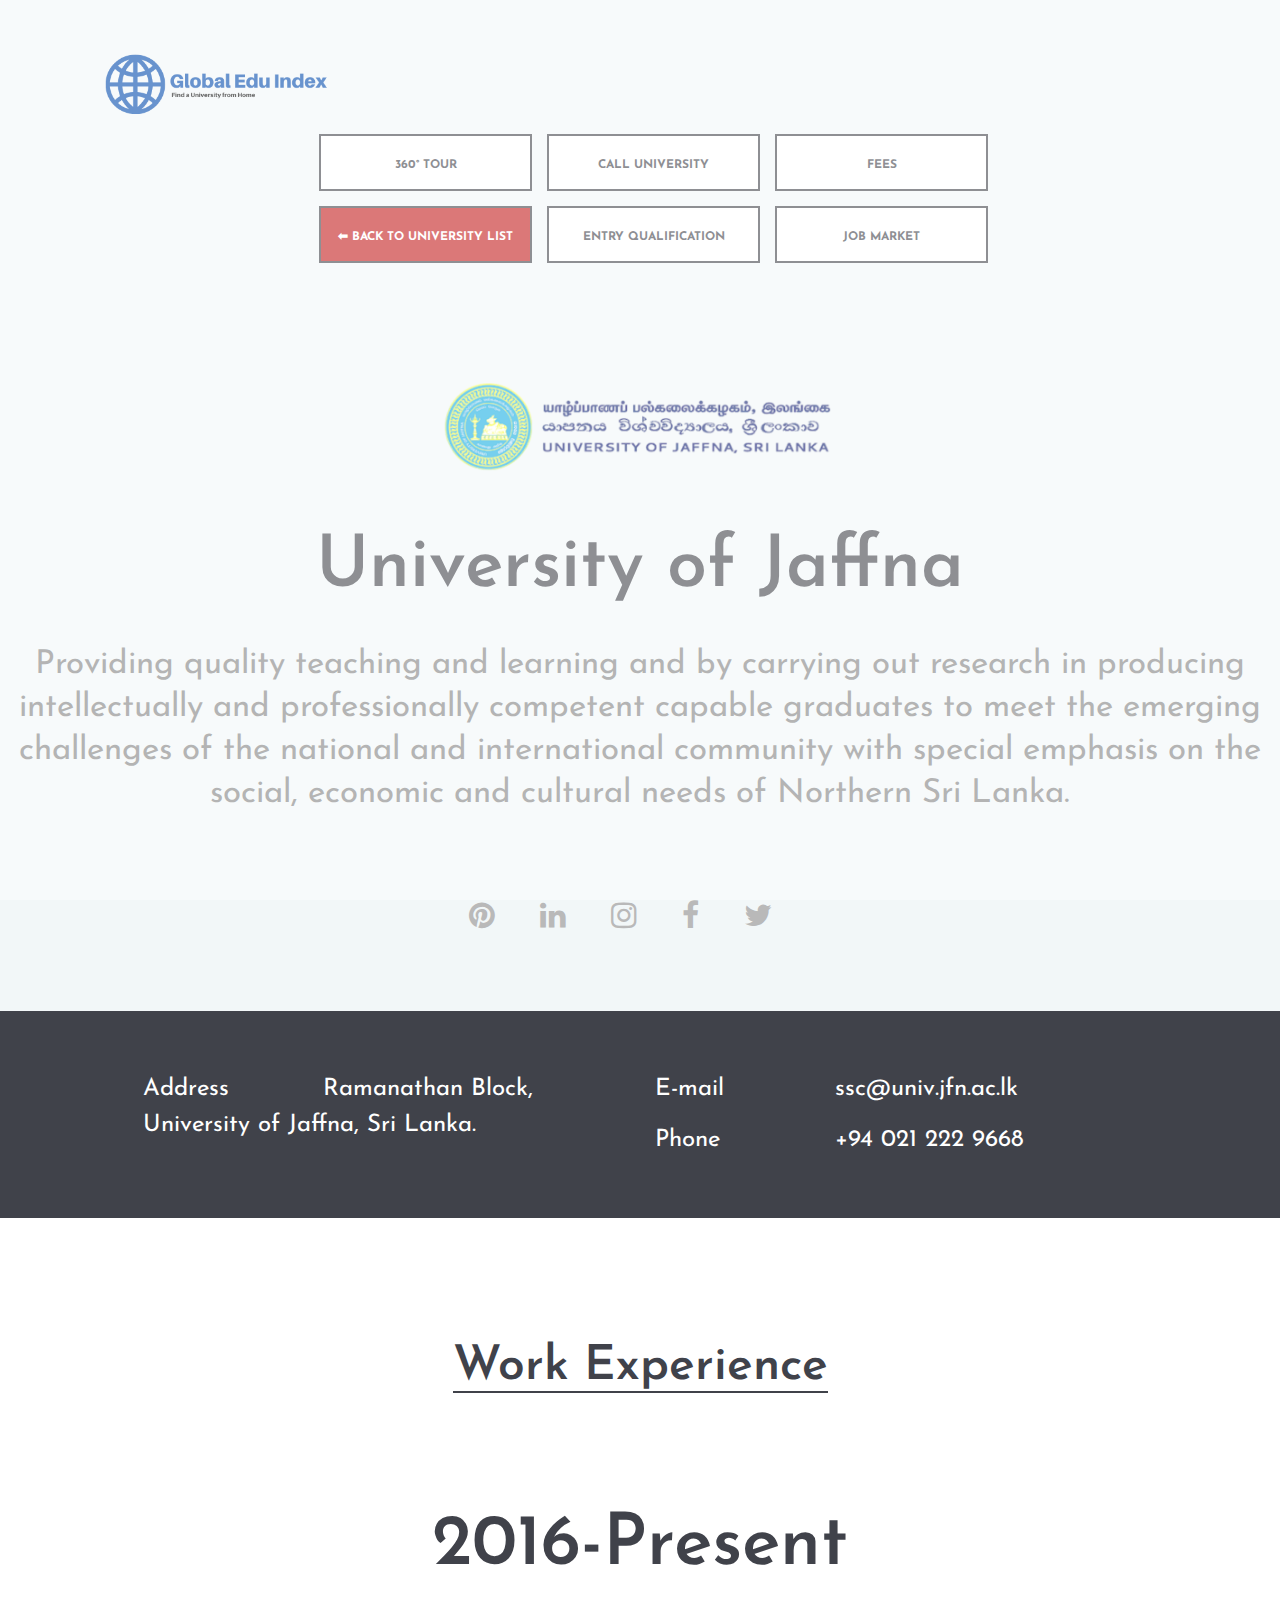
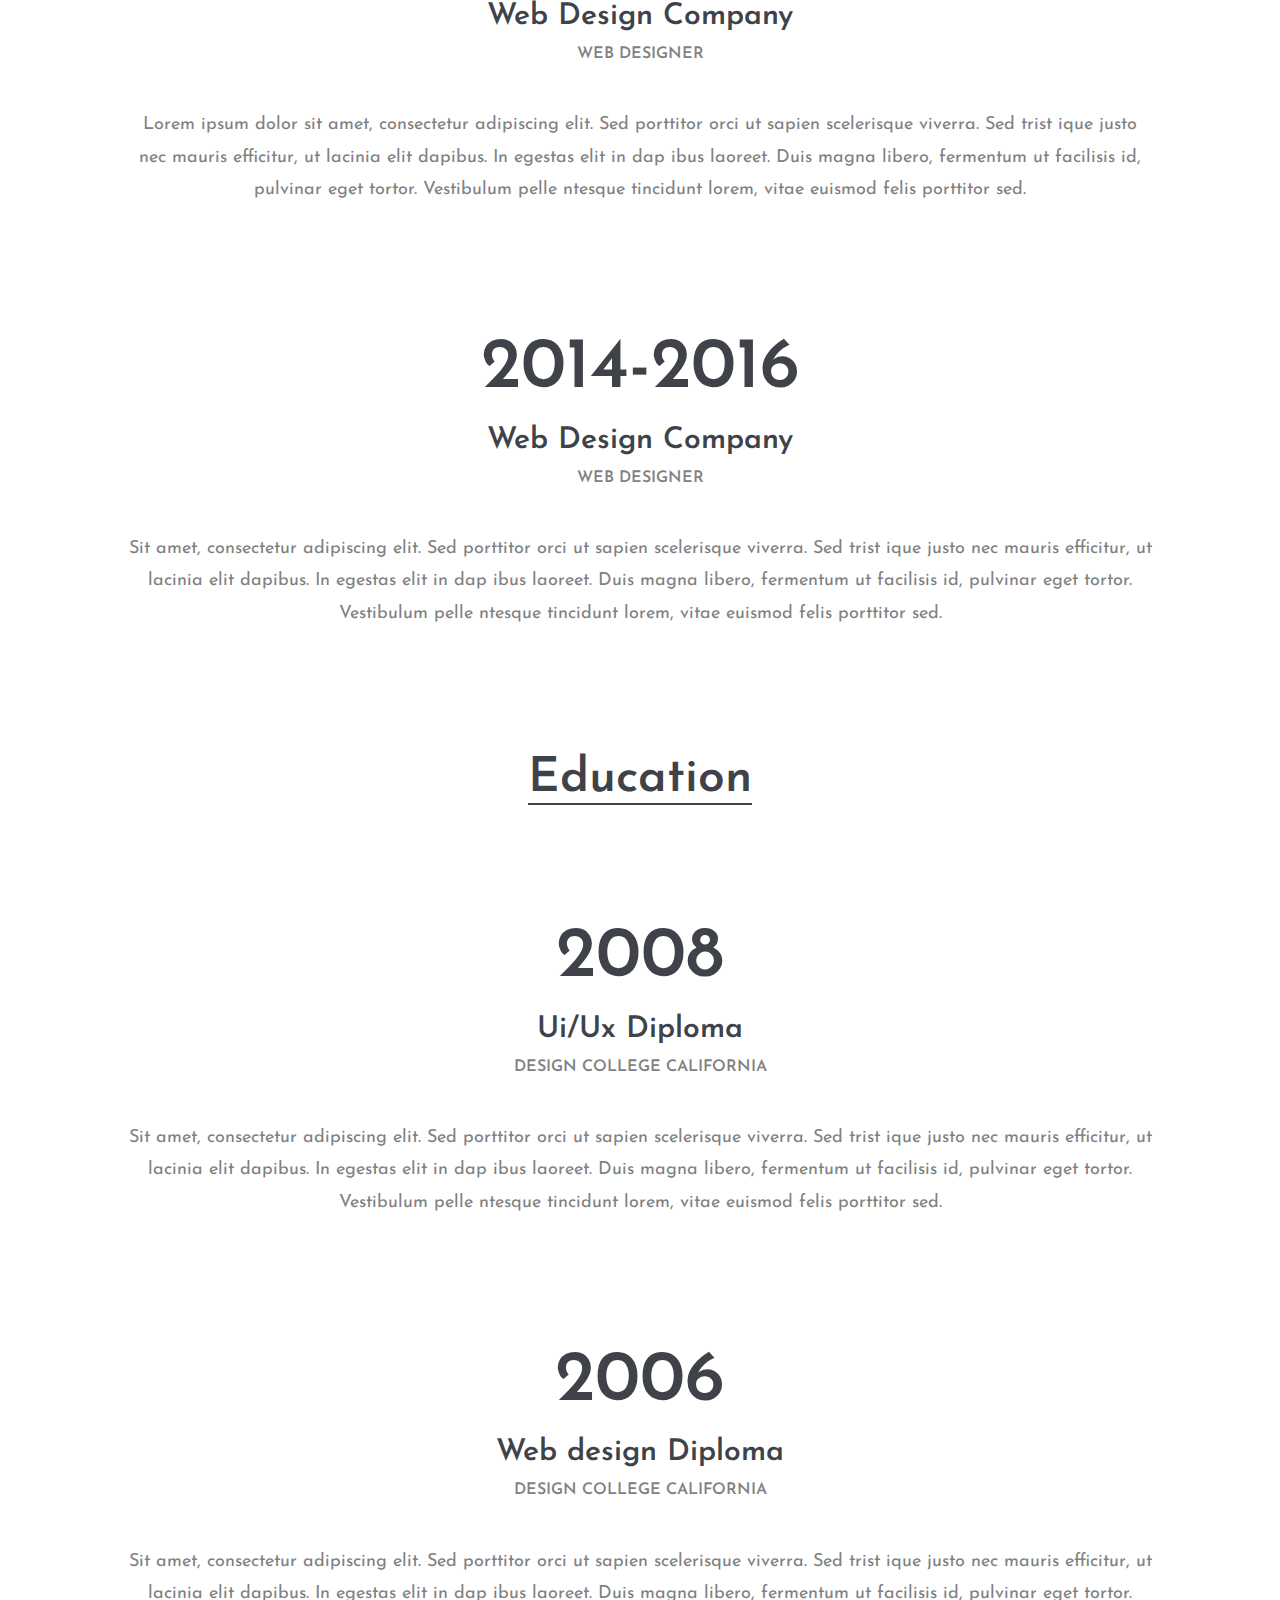
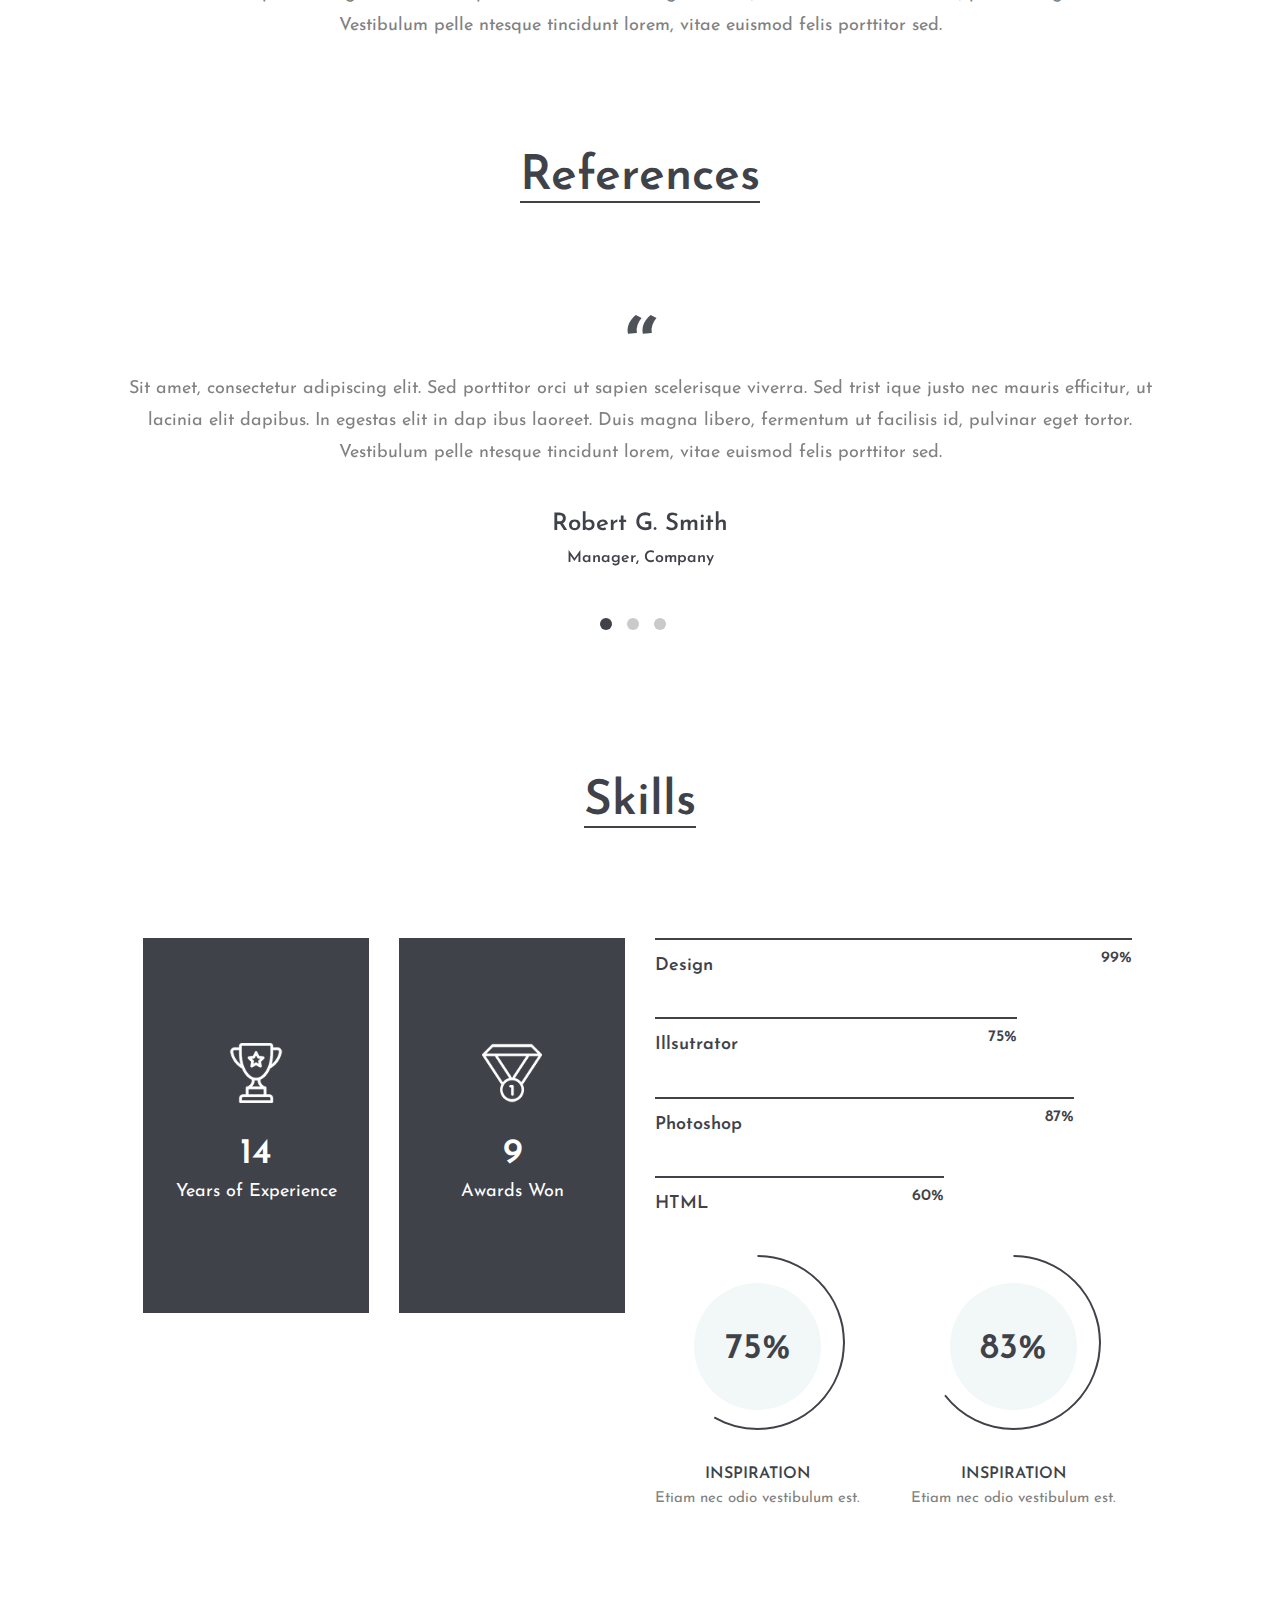
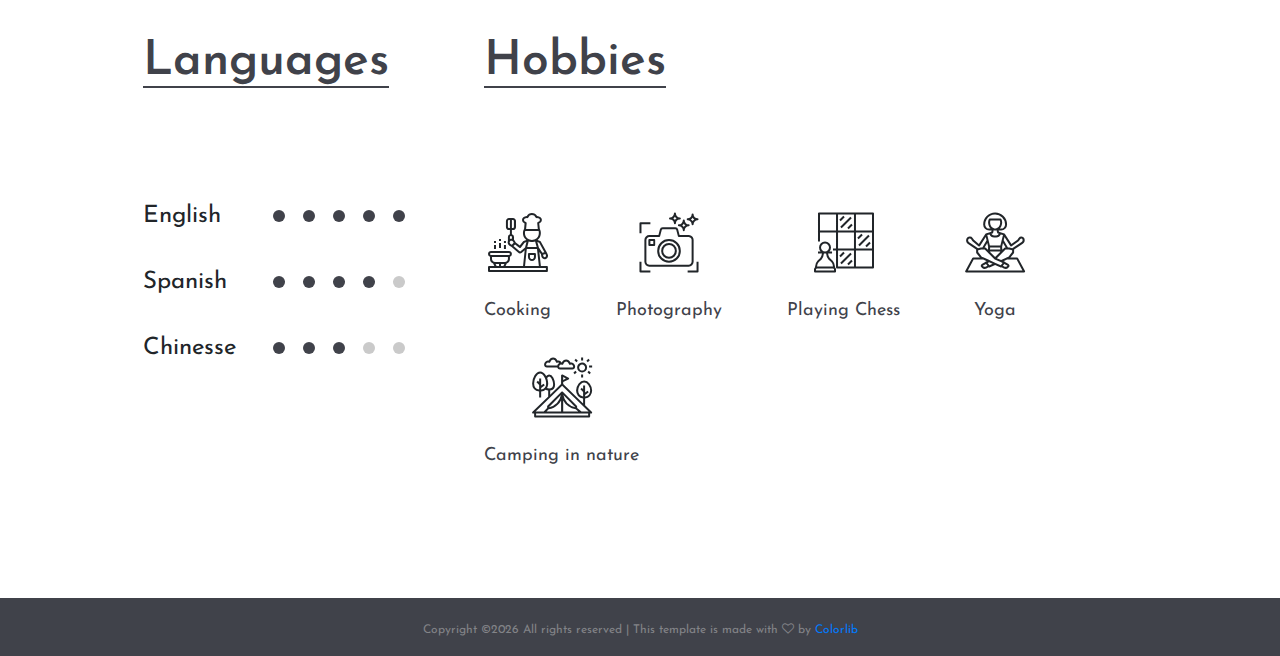
<file: solution/profile/index.html>
<!DOCTYPE html>
<html lang="en">
<head>
	<title>Civic - CV Resume</title>
	<meta charset="UTF-8">
	<meta name="description" content="Civic - CV Resume">
	<meta name="keywords" content="resume, civic, onepage, creative, html">
	<meta name="viewport" content="width=device-width, initial-scale=1.0">
	<!-- Favicon -->   
	<link href="img/favicon.ico" rel="shortcut icon"/>

	<!-- Google Fonts -->
	<link href="https://fonts.googleapis.com/css?family=Josefin+Sans:400,400i,600,600i,700" rel="stylesheet">

	<!-- Stylesheets -->
	<link rel="stylesheet" href="css/bootstrap.min.css"/>
	<link rel="stylesheet" href="css/font-awesome.min.css"/>
	<link rel="stylesheet" href="css/flaticon.css"/>
	<link rel="stylesheet" href="css/owl.carousel.css"/>
	<link rel="stylesheet" href="css/magnific-popup.css"/>
	<link rel="stylesheet" href="css/style.css"/>


	<!--[if lt IE 9]>
	  <script src="https://oss.maxcdn.com/html5shiv/3.7.2/html5shiv.min.js"></script>
	  <script src="https://oss.maxcdn.com/respond/1.4.2/respond.min.js"></script>
	<![endif]-->

</head>
<body>
	<!-- Page Preloder -->
	<div id="preloder">
		<div class="loader"></div>
	</div>
	
	<div class="home-five-style">
		<!-- Header section start -->
		<header class="header-section">
			<div class="container-fluid">
				<div class="row">
					<div class="col-md-5">
						<div class="site-logo">
							<img src="img/logo.png" width="250px">
						
						</div>
					</div>
					<div class="col-md-10 text-md-right header-buttons">
						<a href="#" class="site-btn">360° Tour</a>
						<a href="#" class="site-btn">Call University</a>
						<a href="#" class="site-btn">Fees</a>
						<a href="../index.html" class="site-btn-back"> ⬅ Back to University List</a>
						<a href="#" class="site-btn">Entry Qualification</a>
						<a href="#" class="site-btn">Job Market</a>
					
					</div>
				</div>
			</div>
		</header>
		<!-- Header section end -->

		<!-- Hero section start -->
		<section class="hero-section">
			<div class="container-fluid text-center">
				<img src="img/university/logos/logo.png"  width="400px" alt="">
				<div class="hero-text">
					<h2>University of Jaffna</h2>
					<p>Providing quality teaching and learning and by carrying out research in producing intellectually and professionally competent capable graduates to meet the emerging challenges of the national and international community with special emphasis on the social, economic and cultural needs of Northern Sri Lanka.</p>
				</div>
				<div class="social-links">
					<a href=""><i class="fa fa-pinterest"></i></a>
					<a href=""><i class="fa fa-linkedin"></i></a>
					<a href=""><i class="fa fa-instagram"></i></a>
					<a href=""><i class="fa fa-facebook"></i></a>
					<a href=""><i class="fa fa-twitter"></i></a>
				</div>
			</div>
		</section>
		<!-- Hero section end -->

		<!-- Info section start -->
		<div class="info-section">
			<div class="container-fluid">
				<div class="row">
					<div class="col-xl-8 offset-xl-2 container-warp">
						<div class="row">
							<div class="col-md-6">
								<div class="hero-info mb-4 mb-md-0">
									<ul>
									
										<li><span>Address</span>Ramanathan Block,<br>
											University of Jaffna, Sri Lanka.</li>
									</ul>
								</div>
							</div>
							<div class="col-md-6">
								<div class="hero-info">
									<ul>
										<li><span>E-mail</span>ssc@univ.jfn.ac.lk</li>
										<li><span>Phone </span>+94 021 222 9668</li>
									</ul>
								</div>
							</div>
						</div>
					</div>
				</div>
			</div>
		</div>
		<!-- Info section end -->

		<!-- Resume section start -->
		<section class="resume-section spad">
			<div class="container-fluid">
				<div class="row">
					<div class="col-lg-10 col-xl-6 offset-lg-1 offset-xl-3 container-warp text-center p-xl-0">
						<div class="section-title">
							<h2>Work Experience</h2>
						</div>
						<ul class="resume-list">
							<li>
								<h2>2016-Present</h2>
								<h3>Web Design Company</h3>
								<h4>Web Designer</h4>
								<p>Lorem ipsum dolor sit amet, consectetur adipiscing elit. Sed porttitor orci ut sapien scelerisque viverra. Sed trist ique justo nec mauris efficitur, ut lacinia elit dapibus. In egestas elit in dap ibus laoreet. Duis magna libero, fermentum ut facilisis id, pulvinar eget tortor. Vestibulum pelle ntesque tincidunt lorem, vitae euismod felis porttitor sed. </p>
							</li>
							<li>
								<h2>2014-2016</h2>
								<h3>Web Design Company</h3>
								<h4>Web Designer</h4>
								<p>Sit amet, consectetur adipiscing elit. Sed porttitor orci ut sapien scelerisque viverra. Sed trist ique justo nec mauris efficitur, ut lacinia elit dapibus. In egestas elit in dap ibus laoreet. Duis magna libero, fermentum ut facilisis id, pulvinar eget tortor. Vestibulum pelle ntesque tincidunt lorem, vitae euismod felis porttitor sed. </p>
							</li>
						</ul>
						<div class="spad">
							<div class="section-title">
								<h2>Education</h2>
							</div>
							<ul class="resume-list">
								<li>
									<h2>2008</h2>
									<h3>Ui/Ux Diploma</h3>
									<h4>Design College California</h4>
									<p>Sit amet, consectetur adipiscing elit. Sed porttitor orci ut sapien scelerisque viverra. Sed trist ique justo nec mauris efficitur, ut lacinia elit dapibus. In egestas elit in dap ibus laoreet. Duis magna libero, fermentum ut facilisis id, pulvinar eget tortor. Vestibulum pelle ntesque tincidunt lorem, vitae euismod felis porttitor sed. </p>
								</li>
								<li>
									<h2>2006</h2>
									<h3>Web design Diploma</h3>
									<h4>Design College California</h4>
									<p>Sit amet, consectetur adipiscing elit. Sed porttitor orci ut sapien scelerisque viverra. Sed trist ique justo nec mauris efficitur, ut lacinia elit dapibus. In egestas elit in dap ibus laoreet. Duis magna libero, fermentum ut facilisis id, pulvinar eget tortor. Vestibulum pelle ntesque tincidunt lorem, vitae euismod felis porttitor sed. </p>
								</li>
							</ul>
						</div>
						<div class="section-title">
							<h2>References</h2>
						</div>
						<!-- review slider -->
						<div class="review-slider owl-carousel">
							<div class="single-review">
								<div class="qut">“</div>
								<p>Sit amet, consectetur adipiscing elit. Sed porttitor orci ut sapien scelerisque viverra. Sed trist ique justo nec mauris efficitur, ut lacinia elit dapibus. In egestas elit in dap ibus laoreet. Duis magna libero, fermentum ut facilisis id, pulvinar eget tortor. Vestibulum pelle ntesque tincidunt lorem, vitae euismod felis porttitor sed. </p>
								<h3>Robert G. Smith</h3>
								<h4>Manager, Company</h4>
							</div>
							<div class="single-review">
								<div class="qut">“</div>
								<p>Sit amet, consectetur adipiscing elit. Sed porttitor orci ut sapien scelerisque viverra. Sed trist ique justo nec mauris efficitur, ut lacinia elit dapibus. In egestas elit in dap ibus laoreet. Duis magna libero, fermentum ut facilisis id, pulvinar eget tortor. Vestibulum pelle ntesque tincidunt lorem, vitae euismod felis porttitor sed. </p>
								<h3>Robert G. Smith</h3>
								<h4>Manager, Company</h4>
							</div>
							<div class="single-review">
								<div class="qut">“</div>
								<p>Sit amet, consectetur adipiscing elit. Sed porttitor orci ut sapien scelerisque viverra. Sed trist ique justo nec mauris efficitur, ut lacinia elit dapibus. In egestas elit in dap ibus laoreet. Duis magna libero, fermentum ut facilisis id, pulvinar eget tortor. Vestibulum pelle ntesque tincidunt lorem, vitae euismod felis porttitor sed. </p>
								<h3>Robert G. Smith</h3>
								<h4>Manager, Company</h4>
							</div>
						</div>
					</div>
					<div class="col-lg-10 col-xl-8 offset-lg-1 offset-xl-2 container-warp">
						<!-- skill section start -->
						<section class="skill-section spad">
							<div class="section-title text-center">
								<h2>Skills</h2>
							</div>
							<div class="row">
								<div class="col-lg-6">
									<div class="row">
										<div class="col-md-6">
											<div class="fact-box">
												<div class="fact-content">
													<img src="img/icon/1-w.png" alt="">
													<h2>14</h2>
													<p>Years of Experience</p>
												</div>
											</div>
										</div>
										<div class="col-md-6">
											<div class="fact-box">
												<div class="fact-content">
													<img src="img/icon/2-w.png" alt="">
													<h2>9</h2>
													<p>Awards Won</p>
												</div>
											</div>
										</div>
									</div>
								</div>
								<div class="col-lg-6">
									<div class="skills pt-5 pt-lg-0">
										<div class="single-progress-item">
											<div class="progress-bar-style" data-progress="99"></div>
											<p>Design</p>
										</div>
										<div class="single-progress-item">
											<div class="progress-bar-style" data-progress="75"></div>
											<p>Illsutrator</p>
										</div>
										<div class="single-progress-item">
											<div class="progress-bar-style" data-progress="87"></div>
											<p>Photoshop</p>
										</div>
										<div class="single-progress-item">
											<div class="progress-bar-style" data-progress="60"></div>
											<p>HTML</p>
										</div>
									</div>
									<div class="row">
										<div class="col-md-6">
											<div class="circle-progress">
												<div id="progress1" class="prog-circle"></div>
												<div class="progress-info">
													<h2>75%</h2>
												</div>
												<div class="prog-title">
													<h3>Inspiration</h3>
													<p>Etiam nec odio vestibulum est.</p>
												</div>			
											</div>
										</div>
										<div class="col-md-6">
											<div class="circle-progress">
												<div id="progress2" class="prog-circle"></div>
												<div class="progress-info">
													<h2>83%</h2>
												</div>
												<div class="prog-title">
													<h3>Inspiration</h3>
													<p>Etiam nec odio vestibulum est.</p>
												</div>			
											</div>
										</div>
									</div>
								</div>
							</div>
						</section>
						<!-- skill section end -->
						<div class="footer-top-section">
							<div class="row">
								<div class="col-xl-4">
									<div class="section-title">
										<h2>Languages</h2>
									</div>
									<ul class="language-progress">
										<li>English <div class="lan-prog" data-lanprogesss="5"></div></li>
										<li>Spanish <div class="lan-prog" data-lanprogesss="4"></div></li>
										<li>Chinesse <div class="lan-prog" data-lanprogesss="3"></div></li>
									</ul>
								</div>
								<div class="col-xl-8 pt-5 pt-lg-0">
									<div class="section-title">
										<h2>Hobbies</h2>
									</div>
									<div class="icon-box-area">
										<div class="icon-box">
											<i class="flaticon-032-cooking"></i>
											<p>Cooking</p>
										</div>
										<div class="icon-box">
											<i class="flaticon-015-photo-camera"></i>
											<p>Photography</p>
										</div>
										<div class="icon-box">
											<i class="flaticon-013-chess-1"></i>
											<p>Playing Chess</p>
										</div>
										<div class="icon-box">
											<i class="flaticon-001-yoga"></i>
											<p>Yoga</p>
										</div>
										<div class="icon-box">
											<i class="flaticon-035-tent"></i>
											<p>Camping in nature</p>
										</div>
									</div>
								</div>
							</div>
						</div>
					</div>
				</div>
			</div>
		</section>
	</div>

	<!-- Footer section start -->
	<footer class="footer-section">
		<div class="container text-center">
			<div class="copyright"><!-- Link back to Colorlib can't be removed. Template is licensed under CC BY 3.0. -->
Copyright &copy;<script>document.write(new Date().getFullYear());</script> All rights reserved | This template is made with <i class="fa fa-heart-o" aria-hidden="true"></i> by <a href="https://colorlib.com" target="_blank">Colorlib</a>
<!-- Link back to Colorlib can't be removed. Template is licensed under CC BY 3.0. -->
</div>
		</div>
	</footer>
	<!-- Footer section end -->

		

	<!--====== Javascripts & Jquery ======-->
	<script src="js/jquery-2.1.4.min.js"></script>
	<script src="js/bootstrap.min.js"></script>
	<script src="js/owl.carousel.min.js"></script>
	<script src="js/magnific-popup.min.js"></script>
	<script src="js/circle-progress.min.js"></script>
	<script src="js/main.js"></script>
</body>
</html>
</file>
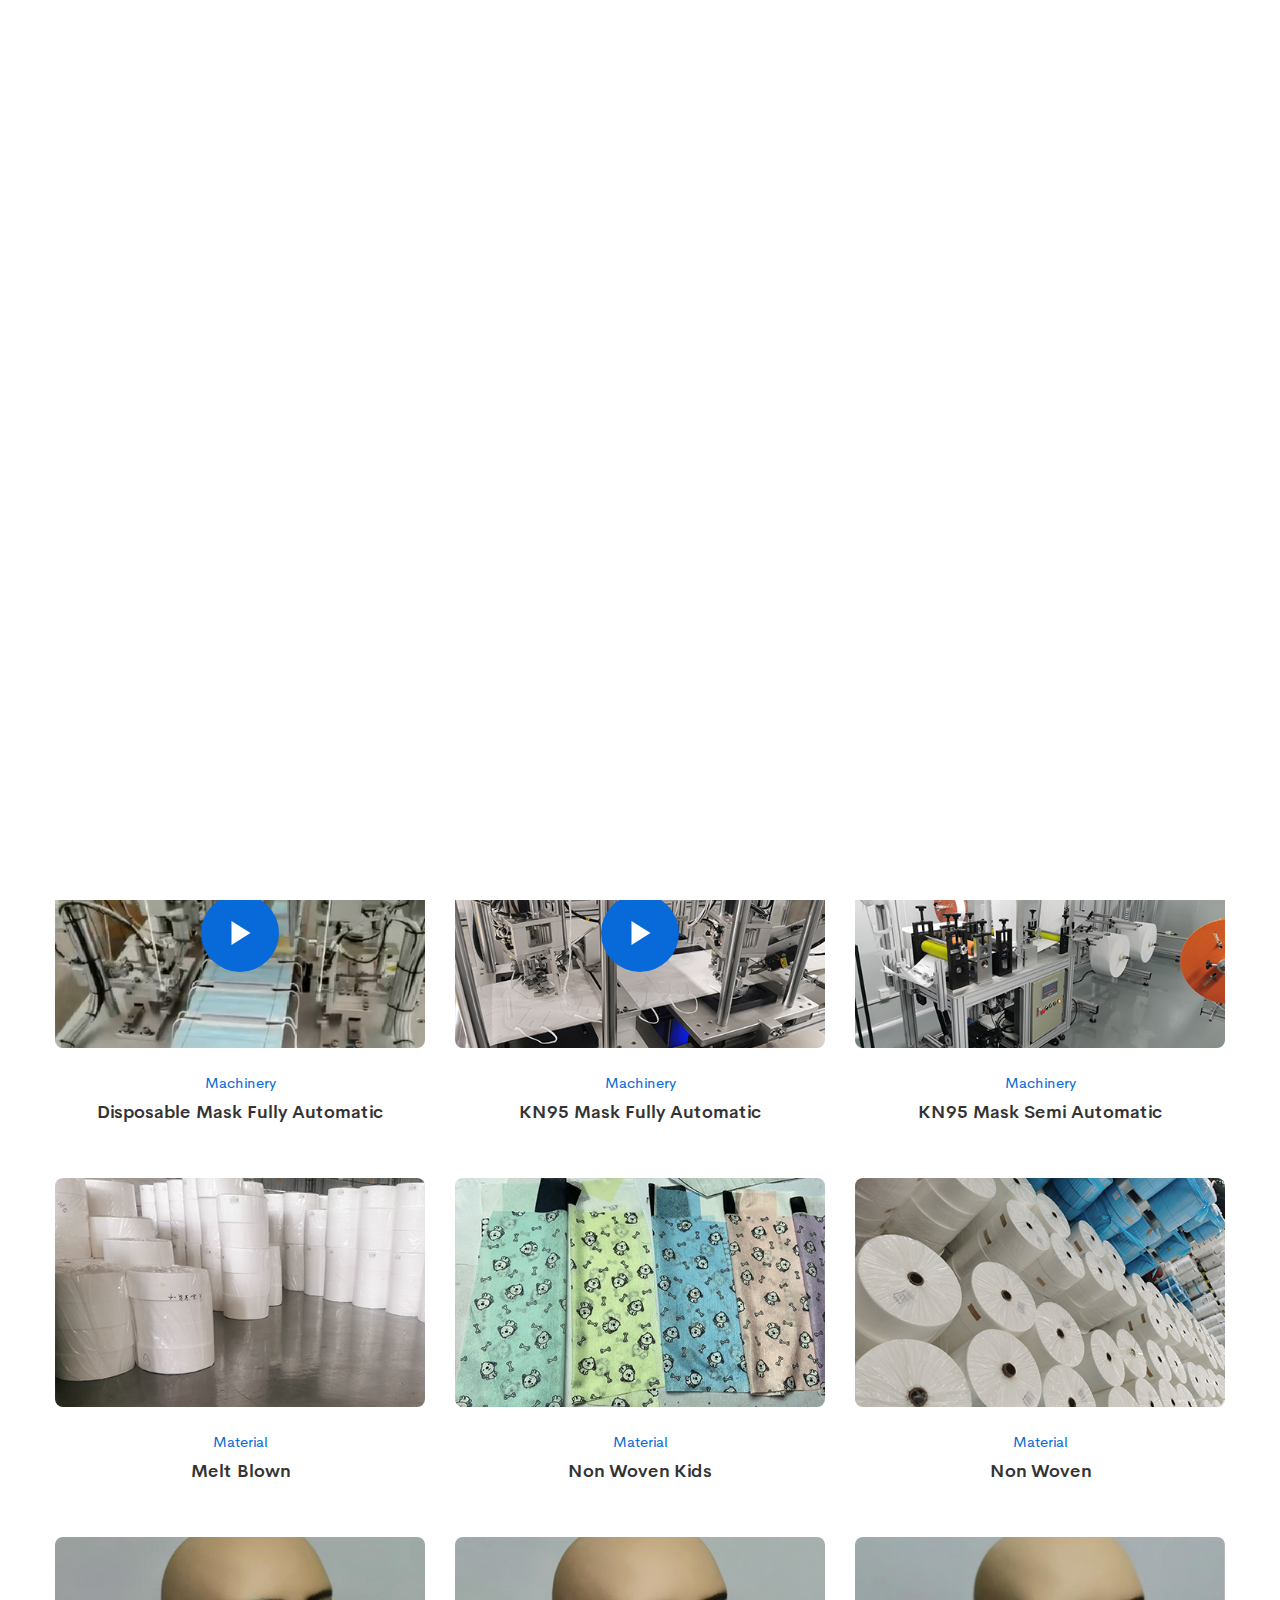
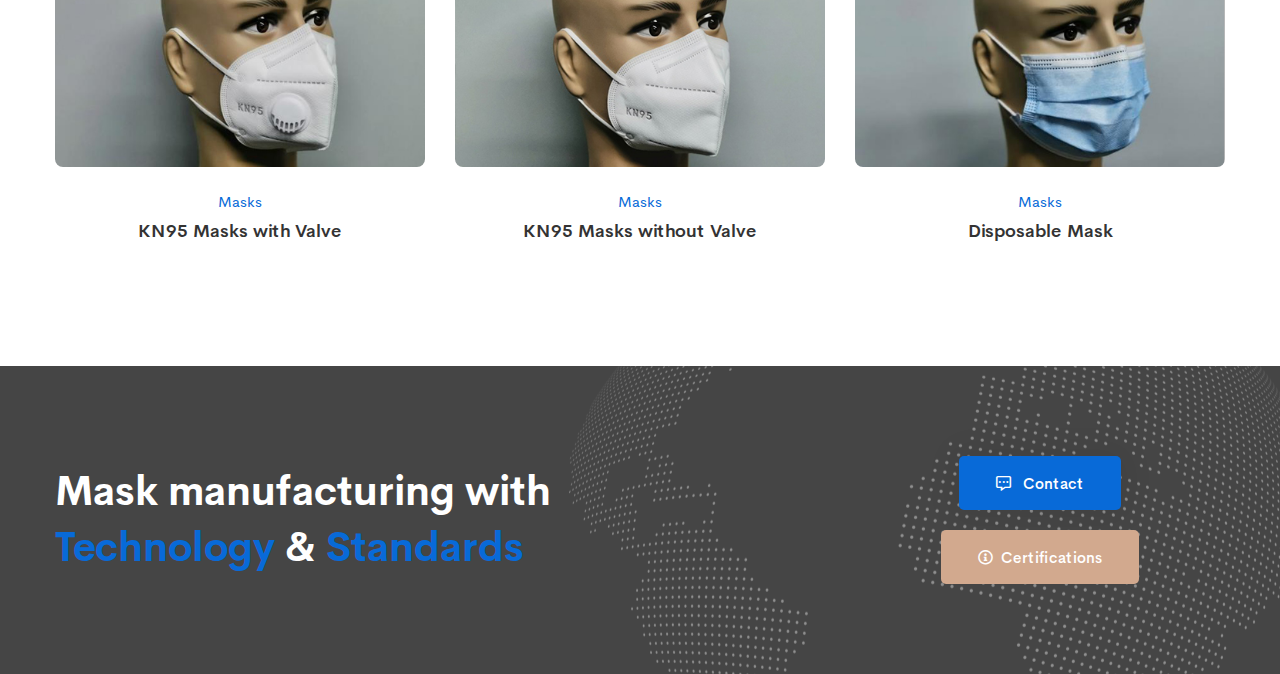
<file: senstronics/products.html>
<!DOCTYPE html>
<html class="no-js" lang="zxx">

<head>
    <meta charset="utf-8">
    <meta http-equiv="X-UA-Compatible" content="IE=edge">
    <title>SenseTronics - Products</title>
    <meta name="description" content="">
    <meta name="viewport" content="width=device-width, initial-scale=1">
    <!-- Favicon -->
    <link rel="apple-touch-icon" sizes="57x57" href="assets/images/fav.ico/apple-icon-57x57.png">
    <link rel="apple-touch-icon" sizes="60x60" href="assets/images/fav.ico/apple-icon-60x60.png">
    <link rel="apple-touch-icon" sizes="72x72" href="assets/images/fav.ico/apple-icon-72x72.png">
    <link rel="apple-touch-icon" sizes="76x76" href="assets/images/fav.ico/apple-icon-76x76.png">
    <link rel="apple-touch-icon" sizes="114x114" href="assets/images/fav.ico/apple-icon-114x114.png">
    <link rel="apple-touch-icon" sizes="120x120" href="assets/images/fav.ico/apple-icon-120x120.png">
    <link rel="apple-touch-icon" sizes="144x144" href="assets/images/fav.ico/apple-icon-144x144.png">
    <link rel="apple-touch-icon" sizes="152x152" href="assets/images/fav.ico/apple-icon-152x152.png">
    <link rel="apple-touch-icon" sizes="180x180" href="assets/images/fav.ico/apple-icon-180x180.png">
    <link rel="icon" type="image/png" sizes="192x192"  href="assets/images/fav.ico/android-icon-192x192.png">
    <link rel="icon" type="image/png" sizes="32x32" href="assets/images/fav.ico/favicon-32x32.png">
    <link rel="icon" type="image/png" sizes="96x96" href="assets/images/fav.ico/favicon-96x96.png">
    <link rel="icon" type="image/png" sizes="16x16" href="assets/images/fav.ico/favicon-16x16.png">
    <link rel="manifest" href="assets/images/fav.ico/manifest.json">
    <meta name="msapplication-TileColor" content="#ffffff">
    <meta name="msapplication-TileImage" content="assets/images/fav.ico/ms-icon-144x144.png">
    <meta name="theme-color" content="#ffffff">

    <!-- CSS
        ============================================ -->

    <!-- Bootstrap CSS -->
    <link rel="stylesheet" href="assets/css/vendor/bootstrap.min.css">

    <!-- Font Family CSS -->
    <link rel="stylesheet" href="assets/css/vendor/cerebrisans.css">

    <!-- FontAwesome CSS -->
    <link rel="stylesheet" href="assets/css/vendor/fontawesome-all.min.css">

    <!-- Swiper slider CSS -->
    <link rel="stylesheet" href="assets/css/plugins/swiper.min.css">

    <!-- animate-text CSS -->
    <link rel="stylesheet" href="assets/css/plugins/animate-text.css">

    <!-- Animate CSS -->
    <link rel="stylesheet" href="assets/css/plugins/animate.min.css">

    <!-- Light gallery CSS -->
    <link rel="stylesheet" href="assets/css/plugins/lightgallery.min.css">

    <!-- Vendor & Plugins CSS (Please remove the comment from below vendor.min.css & plugins.min.css for better website load performance and remove css files from avobe) -->
    <!--
        <link rel="stylesheet" href="assets/css/vendor/vendor.min.css">
        <link rel="stylesheet" href="assets/css/plugins/plugins.min.css">
        -->

    <!-- Main Style CSS -->
    <link rel="stylesheet" href="assets/css/style.css">

</head>

<body>


    <div class="preloader-activate preloader-active open_tm_preloader">
        <div class="preloader-area-wrap">
            <div class="spinner d-flex justify-content-center align-items-center h-100">
                <div class="bounce1"></div>
                <div class="bounce2"></div>
                <div class="bounce3"></div>
            </div>
        </div>
    </div>


    <!--====================  header area ====================-->
    <div class="header-area bg-white header-sticky only-mobile-sticky">
        <div class="container">
            <div class="row">
                <div class="col-lg-12">
                    <div class="header position-relative">
                        <!-- brand logo -->
                        <div class="header__logo">
                            <a href="index.html">
                                <img src="assets/images/logo/logo.png"   class="img-fluid" alt="">
                            </a>
                        </div>

                        <div class="header-right flexible-image-slider-wrap">

                            <div class="header-right-inner" id="hidden-icon-wrapper">
                                <!-- Header Search Form -->
                               

                                <!-- Header Top Info -->
                               
                                <!-- Header Social Networks -->
                            <div class="header-social-networks style-icons">
                                    <div class="inner">
                                        <a class=" social-link hint--bounce hint--bottom-left" aria-label="Twitter" href="https://twitter.com" data-hover="Twitter" target="_blank">
                                            <i class="social-icon fab fa-twitter"></i>
                                        </a>
                                        <a class=" social-link hint--bounce hint--bottom-left" aria-label="Facebook" href="https://facebook.com" data-hover="Facebook" target="_blank">
                                            <i class="social-icon fab fa-facebook-f"></i>
                                        </a>
                                        <a class=" social-link hint--bounce hint--bottom-left" aria-label="Instagram" href="https://instagram.com" data-hover="Instagram" target="_blank">
                                            <i class="social-icon fab fa-instagram"></i>
                                        </a>
                                        <a class=" social-link hint--bounce hint--bottom-left" aria-label="Linkedin" href="https://linkedin.com" data-hover="Linkedin" target="_blank">
                                            <i class="social-icon fab fa-linkedin"></i>
                                        </a>
                                    </div>
                                </div> 

                            </div>
                            <!-- mobile menu -->
                            <div class="mobile-navigation-icon d-block d-xl-none" id="mobile-menu-trigger">
                                <i></i>
                            </div>
                            <!-- hidden icons menu -->
                           <!--  <div class="hidden-icons-menu d-block d-md-none" id="hidden-icon-trigger">
                                <a href="javascript:void(0)">
                                    <i class="far fa-ellipsis-h-alt"></i>
                                </a>
                            </div> -->
                        </div>
                    </div>
                </div>
            </div>
        </div>

        <div class="header-bottom-wrap border-top d-md-block d-none header-sticky">
            <div class="container">
                <div class="row">
                    <div class="col-lg-12">
                        <div class="header-bottom-inner">
                            <div class="header-bottom-left-wrap">
                                <!-- navigation menu -->
                                <div class="header__navigation d-none d-xl-block">
                                    <nav class="navigation-menu">
                                        <ul>
                                            <li >
                                                <a href="index.html"><span>Home</span></a>
                                                
                                            </li>
                                            <li >
                                                <a href="about-us.html"><span>Company</span></a>
                                                
                                            </li>
                                                    
                                           
                                           
                                            <li >
                                                <a href="#"><span>Products</span></a>
                                               
                                            </li>
                                            <li >
                                                <a href="certifications.html"><span>Certification</span></a>
                                               
                                            </li>
                                            <li >
                                                <a href="contact-us.html"><span>Contact Us</span></a>
                                               
                                            </li>
                                        </ul>
                                    </nav>
                                </div>
                            </div>
                            <div class="header-right-box">
                                <div class="header-right-inner" id="hidden-icon-wrapper">

                                    <!-- language-menu -->
                                    <div class="language-menu">
                                        <ul>
                                            <li>
                                                <a href="#" class="">
                                                    <img class="ls-flag" style="height: 30px;"src="assets/images/flags/united-kingdom-uk-svgrepo-com.svg" alt="en" title="English">
                                                    <span class="wpml-ls-native">English</span>
                                                </a>

                                                <!-- <ul class="ls-sub-menu">
                                                    <li class="">
                                                        <a href="#" class="">
                                                            <img class="ls-flag" src="assets/images/flags/china-svgrepo-com.svg" alt="en" title="Chinese"><span class="wpml-ls-native">Chinese</span>
                                                        </a>
                                                    </li>
                                                   

                                                </ul> -->

                                            </li>

                                        </ul>
                                    </div>
                                    </div>
                            <!-- <div class="header-search-form">
                                <form action="#" class="search-form-top style-02">
                                    <input class="search-field" type="text" placeholder="Search…">
                                    <button class="search-submit">
                                        <i class="search-btn-icon fa fa-search"></i>
                                    </button>
                                </form>
                            </div> -->
                        </div>
                    </div>
                </div>
            </div>
        </div>

    </div>
    <!--====================  End of header area  ====================-->






















    <!-- breadcrumb-area start -->
    <div class="breadcrumb-area">
        <div class="container">
            <div class="row">
                <div class="col-12">
                    <div class="breadcrumb_box text-center">
                        <h2 class="breadcrumb-title">Our Products</h2>
                        <!-- breadcrumb-list start -->
                        <ul class="breadcrumb-list">
                            <li class="breadcrumb-item"><a href="index.html">Home</a></li>
                            <li class="breadcrumb-item active">Products</li>
                        </ul>
                        <!-- breadcrumb-list end -->
                    </div>
                </div>
            </div>
        </div>
    </div>
    <!-- breadcrumb-area end -->











    <div class="site-wrapper-reveal">
        <!--===========  Projects wrapper Start =============-->
        <div class="projects-wrapper section-space--pb_70 section-space--pt_100 projects-masonary-wrapper">
            <div class="container">
                <div class="row">
                    <div class="col-lg-12">
                        <div class="section-title-wrap text-center section-space--mb_40">
                            <h3 class="heading">Our products<span class="text-color-primary"> make us proud</span></h3>
                        </div>

                        <div class="messonry-button text-center  section-space--mb_60">
                            <button data-filter="*" class="is-checked"><span class="filter-text">All</span><span class="filter-counter">9</span></button>
                            <button data-filter=".cat--1"><span class="filter-text">Machinery</span> <span class="filter-counter">3</span></button>
                            <button data-filter=".cat--2"><span class="filter-text">Material</span> <span class="filter-counter">3</span></button>
                            <button data-filter=".cat--3"><span class="filter-text">Masks</span> <span class="filter-counter">3</span></button>
                           
                        </div>
                    </div>
                </div>

                <div class="projects-case-wrap">
                    <div class="row mesonry-list">

                        <!--<div class="resizer"></div>-->
                        <div class="col-lg-4 col-md-6 cat--1 video-popup">
                            <!-- Projects Wrap Start -->
                            <a href="https://www.youtube.com/watch?v=Dl-pnQcshSA" class="video-link projects-wrap style-2">
                            
                                <div class="projects-image-box">
                                    <div class="projects-image single-popup-wrap">
                                        <img class="img-fluid" src="assets/images/products/m1.jpg" alt="">
                                        <div class="ht-popup-video video-button">
                                            <div class="video-mark">
                                                <div class="wave-pulse wave-pulse-1"></div>
                                                <div class="wave-pulse wave-pulse-2"></div>
                                            </div>
                                            <div class="video-button__two">
                                                <div class="video-play">
                                                    <span class="video-play-icon"></span>
                                                </div>
                                            </div>
                                        </div>
                                    </div>
                                    <div class="content">
                                        <div class="post-categories">Machinery</div>
                                        <h6 class="heading">Disposable Mask Fully Automatic </h6>
                                    </div>
                                </div>
                            </a>
                            <!-- Projects Wrap End -->
                        </div>

                        <div class="col-lg-4 col-md-6 cat--1 video-popup">
                            <!-- Projects Wrap Start -->
                            <a href="https://www.youtube.com/watch?v=f4Soah9rDyg" class="video-link projects-wrap style-2">
                                <div class="projects-image-box">
                                    <div class="projects-image single-popup-wrap">
                                        <img class="img-fluid" src="assets/images/products/m2.jpg" alt="">
                                        <div class="ht-popup-video video-button">
                                            <div class="video-mark">
                                                <div class="wave-pulse wave-pulse-1"></div>
                                                <div class="wave-pulse wave-pulse-2"></div>
                                            </div>
                                            <div class="video-button__two">
                                                <div class="video-play">
                                                    <span class="video-play-icon"></span>
                                                </div>
                                            </div>
                                        </div>
                                    </div>
                                    <div class="content">
                                        <div class="post-categories">Machinery</div>
                                        <h6 class="heading">KN95 Mask Fully  Automatic </h6>
                                    </div>
                                </div>
                            </a>
                            <!-- Projects Wrap End -->
                        </div>

                        <div class="col-lg-4 col-md-6 cat--1 popup-images">
                            <!-- Projects Wrap Start -->
                            <a href="assets/images/products/m3/4.jpg" class="single-gallery projects-wrap style-2">
                                <div class="projects-image-box single-gallery__item">
                                    <div class="projects-image single-gallery__thum">
                                        <img class="img-fluid" src="assets/images/products/m3.jpg" alt="">
                                       
                                    </div>
                                    <div class="content">
                                        <div class="post-categories">Machinery</div>
                                        <h6 class="heading">KN95 Mask Semi  Automatic </h6>
                                    </div>
                                </div>
                            </a>
                            <a href="assets/images/products/m3/1.jpg" style="display: none;"  class="single-gallery projects-wrap style-2">
                                
                            </a>
                            <a href="assets/images/products/m3/2.jpg" style="display: none;"  class="single-gallery projects-wrap style-2">
                                
                            </a>
                            <a href="assets/images/products/m3/3.jpg" style="display: none;"  class="single-gallery projects-wrap style-2">
                                
                            </a>
                            <a href="assets/images/products/m3/5.jpg" style="display: none;"  class="single-gallery projects-wrap style-2">
                                
                            </a>
                            <a href="assets/images/products/m3/6.jpg" style="display: none;"  class="single-gallery projects-wrap style-2">
                                
                            </a>
                            <!-- Projects Wrap End -->
                        </div>
                        <div class="col-lg-4 col-md-6 cat--2 popup-images">
                            <!-- Projects Wrap Start -->
                            <a href="assets/images/products/mb/Melt-Blown-2.jpg" class="single-gallery projects-wrap style-2">
                                <div class="projects-image-box single-gallery__item">
                                    <div class="projects-image single-gallery__thum">
                                        <img class="img-fluid" src="assets/images/products/mb.jpg" alt="">
                                    </div>
                                    <div class="content">
                                        <div class="post-categories">Material</div>
                                        <h6 class="heading">Melt Blown</h6>
                                    </div>
                                </div>
                            </a>
                            <a href="assets/images/products/mb/Melt-Blown-1.jpg" style="display: none;"  class="single-gallery projects-wrap style-2">
                                
                            </a>
                            <!-- Projects Wrap End -->
                        </div>
                        <div class="col-lg-4 col-md-6 cat--2 popup-images">
                            <!-- Projects Wrap Start -->
                            <a href="assets/images/products/nwk/Non-Woven-Kids-2.jpg" class="single-gallery projects-wrap style-2">
                                <div class="projects-image-box single-gallery__item">
                                    <div class="projects-image single-gallery__thum">
                                        <img class="img-fluid" src="assets/images/products/nwk.jpg" alt="">
                                    </div>
                                    <div class="content">
                                        <div class="post-categories">Material</div>
                                        <h6 class="heading">Non Woven Kids</h6>
                                    </div>
                                </div>
                            </a>
                            <a href="assets/images/products/nwk/Non-Woven-Kids-1.jpg" style="display: none;"  class="single-gallery projects-wrap style-2">
                                
                            </a>
                            <!-- Projects Wrap End -->
                        </div>
                        <div class="col-lg-4 col-md-6 cat--2 popup-images">
                            <!-- Projects Wrap Start -->
                            <a href="assets/images/products/nw/Non-Woven-1.jpg" class="single-gallery projects-wrap style-2">
                                <div class="projects-image-box single-gallery__item">
                                    <div class="projects-image single-gallery__thum">
                                        <img class="img-fluid" src="assets/images/products/nw.jpg" alt="">
                                    </div>
                                    <div class="content">
                                        <div class="post-categories">Material</div>
                                        <h6 class="heading">Non Woven </h6>
                                    </div>
                                </div>
                            </a>
                            <a href="assets/images/products/nw/Non-Woven-2.jpg" style="display: none;"  class="single-gallery projects-wrap style-2">
                                
                            </a>
                            <!-- Projects Wrap End -->
                        </div>
                        <div class="col-lg-4 col-md-6 cat--3 popup-images">
                            <!-- Projects Wrap Start -->
                            <a href="assets/images/products/masks/KN95-Valve.jpg" class="single-gallery projects-wrap style-2">
                                <div class="projects-image-box single-gallery__item">
                                    <div class="projects-image single-gallery__thum">
                                        <img class="img-fluid" src="assets/images/products/5.jpg" alt="">
                                    </div>
                                    <div class="content">
                                        <div class="post-categories">Masks</div>
                                        <h6 class="heading">KN95 Masks with Valve</h6>
                                    </div>
                                </div>
                            </a>
                            <a href="assets/images/products/masks/KN95-MASK2.jpg" style="display: none;"  class="single-gallery projects-wrap style-2">
                                
                            </a>
                            <a href="assets/images/products/masks/Layers.png" style="display: none;"  class="single-gallery projects-wrap style-2">
                                
                            </a>
                            <!-- Projects Wrap End -->
                        </div>
                        <div class="col-lg-4 col-md-6 cat--3 popup-images">
                            <!-- Projects Wrap Start -->
                            <a href="assets/images/products/masks/KN95.jpg" class="single-gallery projects-wrap style-2">
                                <div class="projects-image-box single-gallery__item">
                                    <div class="projects-image single-gallery__thum">
                                        <img class="img-fluid" src="assets/images/products/kn95v.jpg" alt="">
                                    </div>
                                    <div class="content">
                                        <div class="post-categories">Masks</div>
                                        <h6 class="heading">KN95 Masks without Valve</h6>
                                    </div>
                                </div>
                            </a>
                            <a href="assets/images/products/masks/KN95-MASKNV.jpg" style="display: none;"  class="single-gallery projects-wrap style-2">
                                
                            </a>
                            <a href="assets/images/products/masks/Layers.png" style="display: none;"  class="single-gallery projects-wrap style-2">
                                
                            </a>
                            <!-- Projects Wrap End -->
                        </div>

                        <div class="col-lg-4 col-md-6 cat--3">
                            <!-- Projects Wrap Start -->
                            <a href="#" class="projects-wrap style-2">
                                <div class="projects-image-box">
                                    <div class="projects-image">
                                        <img class="img-fluid" src="assets/images/products/4.jpg" alt="">
                                    </div>
                                    <div class="content">
                                        <div class="post-categories">Masks</div>
                                        <h6 class="heading">Disposable Mask</h6>
                                    </div>
                                </div>
                            </a>
                            <!-- Projects Wrap End -->
                        </div>

                        
                    </div>
                </div>
            </div>
        </div>
        <!--===========  Projects wrapper End =============-->








        <div class="cta-image-area_one section-space--ptb_80 cta-bg-image_one">
            <div class="container">
                <div class="row align-items-center">
                    <div class="col-xl-8 col-lg-7">
                        <div class="cta-content md-text-center">
                            <h3 class="heading text-white">Mask manufacturing with<br><span class="text-color-primary"> Technology</span> &<span class="text-color-primary"> Standards</span></h3>
                        </div>
                    </div>
                    <div class="col-xl-4 col-lg-5">
                        <div class="cta-button-group--two text-center">
                            <a href="contact-us.html" class="btn btn--white btn-one"><span class="btn-icon mr-2"><i class="far fa-comment-alt-dots"></i></span> Contact</a>
                            <a href="certifications.html" class="btn btn--secondary btn-two "><span class="btn-icon mr-2"><i class="far fa-info-circle"></i></span>Certifications</a>
                        </div>
                    </div>
                </div>
            </div>
        </div>

        <!--========== Call to Action Area Start ============-->
      
        <!--========== Call to Action Area End ============-->

    </div>


    <!--====================  footer area ====================-->
    <div class="footer-area-wrapper reveal-footer bg-gray">
        <div class="footer-area section-space--ptb_80">
            <div class="container">
                <div class="row footer-widget-wrapper">
                    <div class="col-lg-4 col-md-6 col-sm-6 footer-widget">
                        <div class="footer-widget__logo mb-30">
                            <img src="assets/images/logo/logo.png" class="img-fluid" alt="">
                        </div>
                        <ul class="footer-widget__list">
                            <li>Room 304, Block A, No.6 Gongye Road,
                                Fuhai Tangewei Village, Baoan district, 
                                Shenzhen 518103
                                Guangdong, 
                                P R of China</li>
                            <li><a href="mailto:info@sensetronics-ltd.com" class="hover-style-link">info@sensetronics-ltd.com</a></li>
                            <li><a href="tel:+8675523055520" class="hover-style-link text-black font-weight--bold">(+86) 755 23055520</a></li>
                            <li><a href="https://sensetronics-ltd.com/" class="hover-style-link text-color-primary">www.sensetronics-ltd.com</a></li>
                        </ul>
                    </div>
                   
                    <div class="col-lg-2 col-md-4 col-sm-6 footer-widget">
                        <h6 class="footer-widget__title mb-20">Quick links</h6>
                        <ul class="footer-widget__list">
                            <li><a href="index.html" class="hover-style-link">Home</a></li>
                            <li><a href="about-us.html" class="hover-style-link">Company</a></li>
                            <li><a href="products.html" class="hover-style-link">Products</a></li>
                            <li><a href="certifications.html" class="hover-style-link">Certifications</a></li>
                            <li><a href="contact-us.html" class="hover-style-link">Contact Us</a></li>
                           
                        </ul>
                    </div>
                    <div class="col-lg-2 col-md-4 col-sm-6 footer-widget">
                        <h6 class="footer-widget__title mb-20">Certification</h6>
                        <ul class="footer-widget__list">
                            <li><a href="certifications.html" class="hover-style-link">Business Registration</a></li>
                            <li><a href="certifications.html" class="hover-style-link">Medical Device Registration</a></li>
                            <li><a href="certifications.html" class="hover-style-link">KN95 Mast Test Report</a></li>
                            <li><a href="certifications.html" class="hover-style-link">Disposable Mask Test Report</a></li>
                           
                        </ul>
                    </div>
                    <div class="col-lg-2 col-md-4 col-sm-6 footer-widget">
                        <h6 class="footer-widget__title mb-20">Products</h6>
                        <ul class="footer-widget__list">
                            <li><a href="products.html" class="hover-style-link">Mask Manufacturing Machines</a></li>
                            <li><a href="products.html" class="hover-style-link">Other Automated Equipment</a></li>
                            <li><a href="products.html" class="hover-style-link">Raw Materials for Masks</a></li>
                            <li><a href="products.html" class="hover-style-link">KN95 Masks</a></li>
                            <li><a href="products.html" class="hover-style-link">Disposable Masks</a></li>
                        </ul>
                    </div>
                   
                </div>
            </div>
        </div>
        <div class="footer-copyright-area section-space--pb_30">
            <div class="container">
                <div class="row align-items-center">
                    <div class="col-md-6 text-center text-md-left">
                        <span class="copyright-text">&copy; 2020 SenseTronics Ltd. All Rights Reserved.</span>
                    </div>
                    <!-- <div class="col-md-6 text-center text-md-right">
                        <ul class="list ht-social-networks solid-rounded-icon">

                            <li class="item">
                                <a href="https://twitter.com" target="_blank" aria-label="Twitter" class="social-link hint--bounce hint--top hint--primary">
                                    <i class="fab fa-twitter link-icon"></i>
                                </a>
                            </li>
                            <li class="item">
                                <a href="https://facebook.com" target="_blank" aria-label="Facebook" class="social-link hint--bounce hint--top hint--primary">
                                    <i class="fab fa-facebook-f link-icon"></i>
                                </a>
                            </li>
                            <li class="item">
                                <a href="https://instagram.com" target="_blank" aria-label="Instagram" class="social-link hint--bounce hint--top hint--primary">
                                    <i class="fab fa-instagram link-icon"></i>
                                </a>
                            </li>
                            <li class="item">
                                <a href="https://linkedin.com" target="_blank" aria-label="Linkedin" class="social-link hint--bounce hint--top hint--primary">
                                    <i class="fab fa-linkedin link-icon"></i>
                                </a>
                            </li>
                        </ul>
                    </div> -->
                </div>
            </div>
        </div>
    </div>
    <!--====================  End of footer area  ====================-->





    <!--====================  scroll top ====================-->
    <a href="#" class="scroll-top" id="scroll-top">
        <i class="arrow-top fal fa-long-arrow-up"></i>
        <i class="arrow-bottom fal fa-long-arrow-up"></i>
    </a>
  





 <!--====================  mobile menu overlay ====================-->
 <div class="mobile-menu-overlay" id="mobile-menu-overlay">
    <div class="mobile-menu-overlay__inner">
        <div class="mobile-menu-overlay__header">
            <div class="container-fluid">
                <div class="row align-items-center">
                    <div class="col-md-6 col-8">
                        <!-- logo -->
                        <div class="logo">
                            <a href="index.html">
                                <img src="assets/images/logo/logo.png" class="img-fluid" alt="">
                            </a>
                        </div>
                    </div>
                    <div class="col-md-6 col-4">
                        <!-- mobile menu content -->
                        <div class="mobile-menu-content text-right">
                            <span class="mobile-navigation-close-icon" id="mobile-menu-close-trigger"></span>
                        </div>
                    </div>
                </div>
            </div>
        </div>
        <div class="mobile-menu-overlay__body">
            <nav class="offcanvas-navigation">
                <ul>
                    <li >
                        <a href="index.html"><span>Home</span></a>
                        
                    </li>
                    <li >
                        <a href="about-us.html"><span>Company</span></a>
                        
                    </li>
                            
                   
                   
                    <li >
                        <a href="products.html"><span>Products</span></a>
                       
                    </li>
                    <li >
                        <a href="certifications.html"><span>Certification</span></a>
                       
                    </li>
                    <li >
                        <a href="contact-us.html"><span>Contact Us</span></a>
                       
                    </li>
                    
                </ul>
            </nav>
            <div class="language-menu">
                <ul>
                    <li>
                        <a href="#" class="">
                            <img class="ls-flag" style="height: 30px;"src="assets/images/flags/united-kingdom-uk-svgrepo-com.svg" alt="en" title="English">
                            <span class="wpml-ls-native">English</span>
                        </a>

                     <!--    <ul class="ls-sub-menu">
                            <li class="">
                                <a href="#" class="">
                                    <img class="ls-flag" src="assets/images/flags/china-svgrepo-com.svg" alt="en" title="Chinese"><span class="wpml-ls-native">Chinese</span>
                                </a>
                            </li>
                           

                        </ul> -->

                    </li>

                </ul>
            </div>
        </div>
    </div>
</div>
   
    <!--====================  End of scroll top  ====================-->

    <!-- JS
    ============================================ -->
    <!-- Modernizer JS -->
    <script src="assets/js/vendor/modernizr-2.8.3.min.js"></script>

    <!-- jQuery JS -->
    <script src="assets/js/vendor/jquery-3.3.1.min.js"></script>

    <!-- Bootstrap JS -->
    <script src="assets/js/vendor/bootstrap.min.js"></script>

    <!-- Swiper Slider JS -->
    <script src="assets/js/plugins/swiper.min.js"></script>

    <!-- Light gallery JS -->
    <script src="assets/js/plugins/lightgallery.min.js"></script>

    <!-- Waypoints JS -->
    <script src="assets/js/plugins/waypoints.min.js"></script>

    <!-- Counter down JS -->
    <script src="assets/js/plugins/countdown.min.js"></script>

    <!-- Isotope JS -->
    <script src="assets/js/plugins/isotope.min.js"></script>

    <!-- Masonry JS -->
    <script src="assets/js/plugins/masonry.min.js"></script>

    <!-- ImagesLoaded JS -->
    <script src="assets/js/plugins/images-loaded.min.js"></script>

    <!-- Wavify JS -->
    <script src="assets/js/plugins/wavify.js"></script>

    <!-- jQuery Wavify JS -->
    <script src="assets/js/plugins/jquery.wavify.js"></script>

    <!-- circle progress JS -->
    <script src="assets/js/plugins/circle-progress.min.js"></script>

    <!-- counterup JS -->
    <script src="assets/js/plugins/counterup.min.js"></script>

    <!-- wow JS -->
    <script src="assets/js/plugins/wow.min.js"></script>

    <!-- animation text JS -->
    <script src="assets/js/plugins/animation-text.min.js"></script>

    <!-- Vivus JS -->
    <script src="assets/js/plugins/vivus.min.js"></script>

    <!-- Some plugins JS -->
    <script src="assets/js/plugins/some-plugins.js"></script>


    <!-- Plugins JS (Please remove the comment from below plugins.min.js for better website load performance and remove plugin js files from avobe) -->

    <!--
    <script src="assets/js/plugins/plugins.min.js"></script>
    -->

    <!-- Main JS -->
    <script src="assets/js/main.js"></script>
    

    
</body>

</html>
</file>
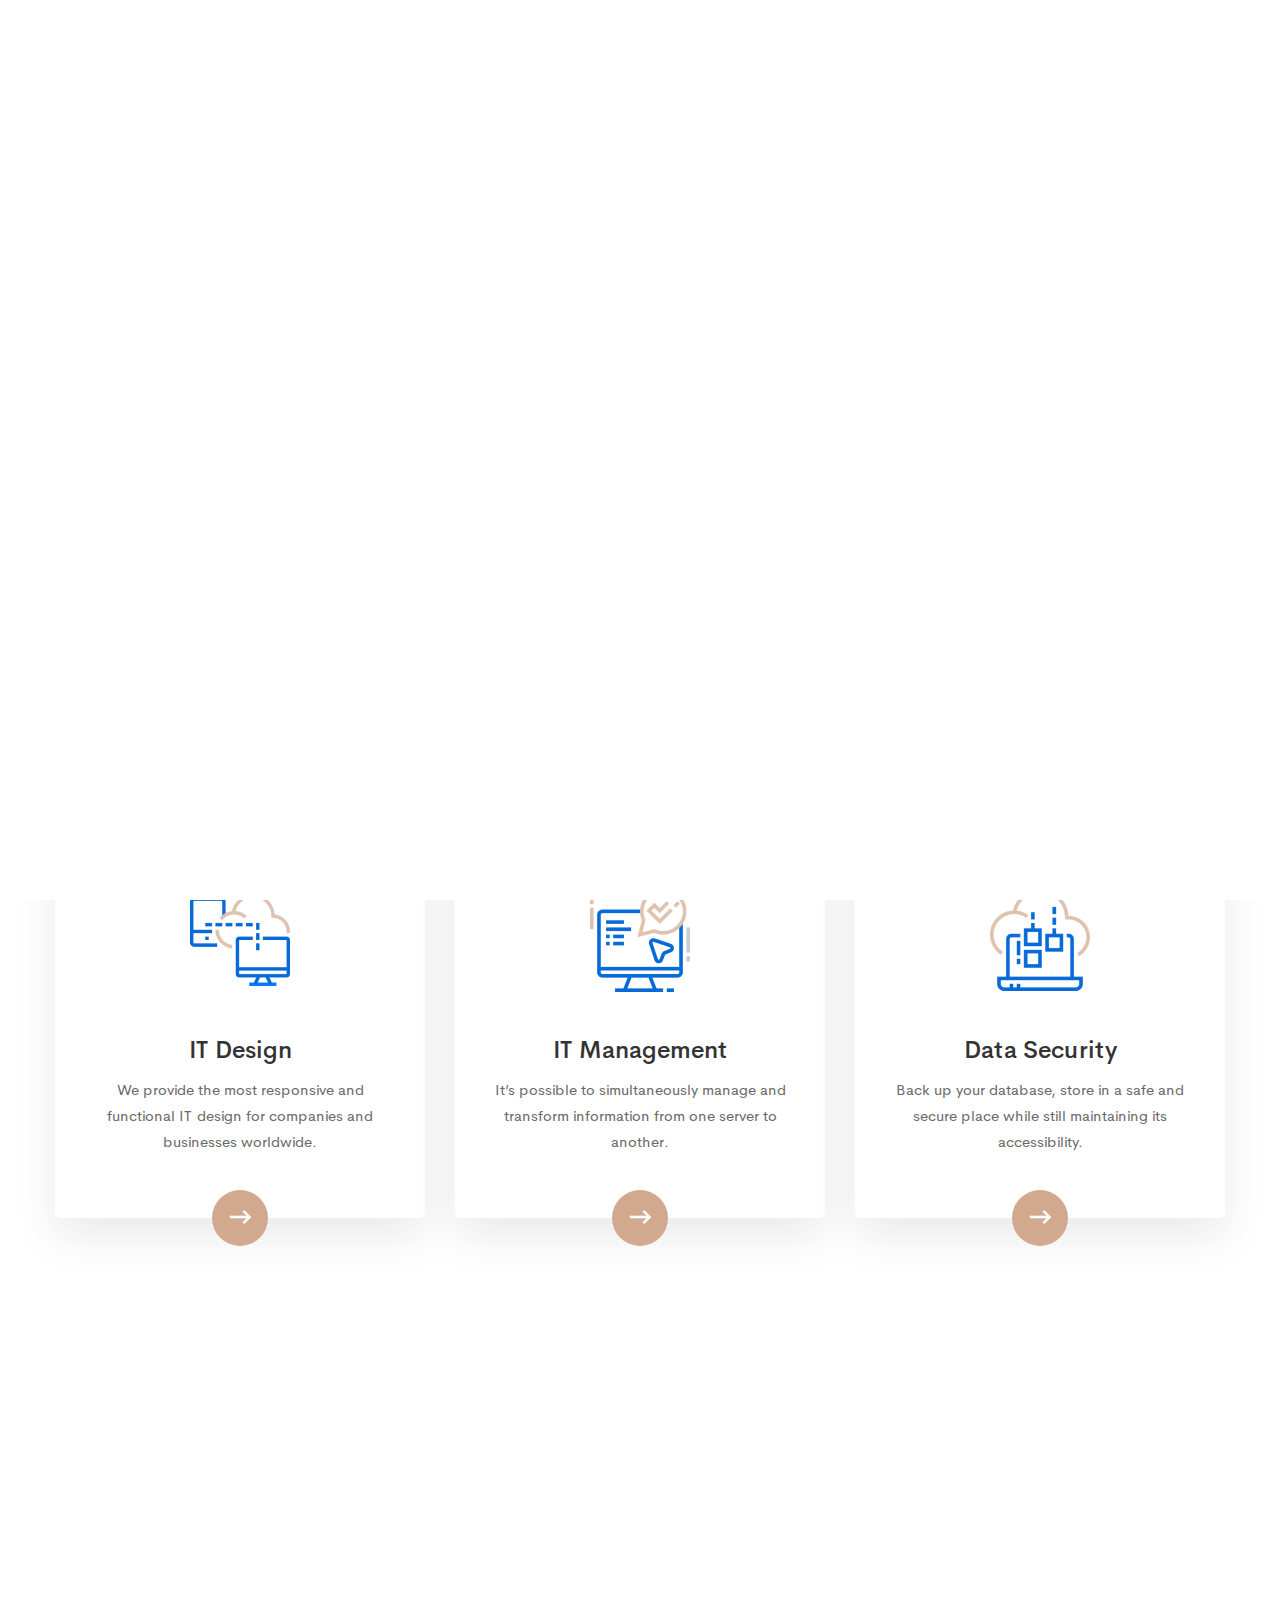
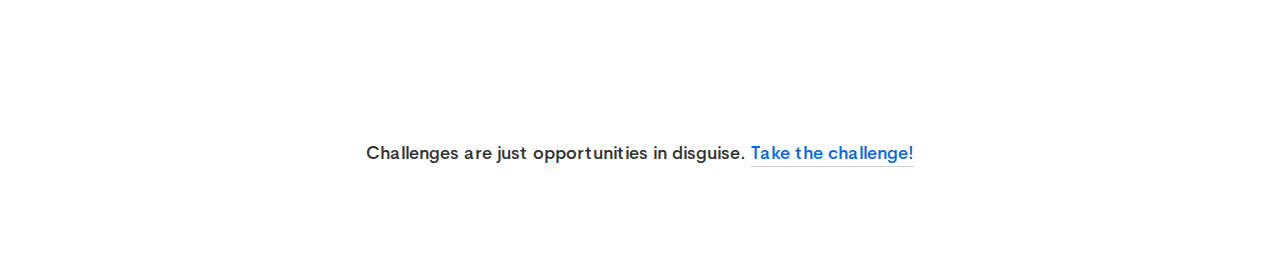
<file: senstronics/services.html>
<!DOCTYPE html>
<html class="no-js" lang="zxx">

<head>
    <meta charset="utf-8">
    <meta http-equiv="X-UA-Compatible" content="IE=edge">
    <title>Sensetronics - Services</title>
    <meta name="description" content="">
    <meta name="viewport" content="width=device-width, initial-scale=1">
    <!-- Favicon -->
    <link rel="icon" href="assets/images/favicon.png">

    <!-- CSS
        ============================================ -->

    <!-- Bootstrap CSS -->
    <link rel="stylesheet" href="assets/css/vendor/bootstrap.min.css">

    <!-- Font Family CSS -->
    <link rel="stylesheet" href="assets/css/vendor/cerebrisans.css">

    <!-- FontAwesome CSS -->
    <link rel="stylesheet" href="assets/css/vendor/fontawesome-all.min.css">

    <!-- Swiper slider CSS -->
    <link rel="stylesheet" href="assets/css/plugins/swiper.min.css">

    <!-- animate-text CSS -->
    <link rel="stylesheet" href="assets/css/plugins/animate-text.css">

    <!-- Animate CSS -->
    <link rel="stylesheet" href="assets/css/plugins/animate.min.css">

    <!-- Light gallery CSS -->
    <link rel="stylesheet" href="assets/css/plugins/lightgallery.min.css">

    <!-- Vendor & Plugins CSS (Please remove the comment from below vendor.min.css & plugins.min.css for better website load performance and remove css files from avobe) -->
    <!--
        <link rel="stylesheet" href="assets/css/vendor/vendor.min.css">
        <link rel="stylesheet" href="assets/css/plugins/plugins.min.css">
        -->

    <!-- Main Style CSS -->
    <link rel="stylesheet" href="assets/css/style.css">

</head>

<body>


    <div class="preloader-activate preloader-active open_tm_preloader">
        <div class="preloader-area-wrap">
            <div class="spinner d-flex justify-content-center align-items-center h-100">
                <div class="bounce1"></div>
                <div class="bounce2"></div>
                <div class="bounce3"></div>
            </div>
        </div>
    </div>


    <!--====================  header area ====================-->
    <div class="header-area bg-white header-sticky only-mobile-sticky">
        <div class="container">
            <div class="row">
                <div class="col-lg-12">
                    <div class="header position-relative">
                        <!-- brand logo -->
                        <div class="header__logo">
                            <a href="index.html">
                                <img src="assets/images/logo/logo.png" class="img-fluid" alt="">
                            </a>
                        </div>

                        <div class="header-right flexible-image-slider-wrap">

                            <div class="header-right-inner" id="hidden-icon-wrapper">
                                <!-- Header Search Form -->
                                <div class="header-search-form d-md-none d-block">
                                    <form action="#" class="search-form-top">
                                        <input class="search-field" type="text" placeholder="Search…">
                                        <button class="search-submit">
                                            <i class="search-btn-icon fa fa-search"></i>
                                        </button>
                                    </form>
                                </div>

                                <!-- Header Top Info -->
                                <div class="swiper-container header-top-info-slider-werap top-info-slider__container">
                                    <div class="swiper-wrapper header-top-info-inner">
                                        <div class="swiper-slide">
                                            <div class="info-item">
                                                <div class="info-icon">
                                                    <span class="fa fa-phone"></span>
                                                </div>
                                                <div class="info-content">
                                                    <h6 class="info-title">+86 755 23055520</h6>
                                                    <div class="info-sub-title">info@sensetronics-ltd.com</div>
                                                </div>
                                            </div>
                                        </div>
                                        <div class="swiper-slide">
                                            <div class="info-item">
                                                <div class="info-icon">
                                                    <span class="fa fa-map-marker-alt"></span>
                                                </div>
                                                <div class="info-content">
                                                    <h6 class="info-title">Room 304, Block A, No.6 Gongye Road,
                                                        Fuhai Tangewei Village, Baoan district, </h6>
                                                    <div class="info-sub-title">Shenzhen 518103
                                                        Guangdong, 
                                                        P R of China</div>
                                                </div>
                                            </div>
                                        </div>
                                        <div class="swiper-slide">
                                            <div class="info-item">
                                                <div class="info-icon">
                                                    <span class="fa fa-clock"></span>
                                                </div>
                                                <div class="info-content">
                                                    <h6 class="info-title">8:00AM - 6:00PM</h6>
                                                    <div class="info-sub-title">Monday to Saturday</div>
                                                </div>
                                            </div>
                                        </div>
                                        <div class="swiper-slide">
                                            <div class="info-item">
                                                <div class="info-icon">
                                                    <span class="fa fa-comment-alt-lines"></span>
                                                </div>
                                                <div class="info-content">
                                                    <h6 class="info-title">Online 24/7</h6>
                                                    <div class="info-sub-title">+86 755 23055520</div>
                                                </div>
                                            </div>
                                        </div>
                                    </div>
                                </div>

                                <!-- Header Social Networks -->
                                <div class="header-social-networks style-icons">
                                    <div class="inner">
                                        <a class=" social-link hint--bounce hint--bottom-left" aria-label="Twitter" href="https://twitter.com" data-hover="Twitter" target="_blank">
                                            <i class="social-icon fab fa-twitter"></i>
                                        </a>
                                        <a class=" social-link hint--bounce hint--bottom-left" aria-label="Facebook" href="https://facebook.com" data-hover="Facebook" target="_blank">
                                            <i class="social-icon fab fa-facebook-f"></i>
                                        </a>
                                        <a class=" social-link hint--bounce hint--bottom-left" aria-label="Instagram" href="https://instagram.com" data-hover="Instagram" target="_blank">
                                            <i class="social-icon fab fa-instagram"></i>
                                        </a>
                                        <a class=" social-link hint--bounce hint--bottom-left" aria-label="Linkedin" href="https://linkedin.com" data-hover="Linkedin" target="_blank">
                                            <i class="social-icon fab fa-linkedin"></i>
                                        </a>
                                    </div>
                                </div>

                            </div>
                            <!-- mobile menu -->
                            <div class="mobile-navigation-icon d-block d-xl-none" id="mobile-menu-trigger">
                                <i></i>
                            </div>
                            <!-- hidden icons menu -->
                            <div class="hidden-icons-menu d-block d-md-none" id="hidden-icon-trigger">
                                <a href="javascript:void(0)">
                                    <i class="far fa-ellipsis-h-alt"></i>
                                </a>
                            </div>
                        </div>
                    </div>
                </div>
            </div>
        </div>

        <div class="header-bottom-wrap border-top d-md-block d-none header-sticky">
            <div class="container">
                <div class="row">
                    <div class="col-lg-12">
                        <div class="header-bottom-inner">
                            <div class="header-bottom-left-wrap">
                                <!-- navigation menu -->
                                <div class="header__navigation d-none d-xl-block">
                                    <nav class="navigation-menu">
                                        <ul>
                                            <li >
                                                <a href="index.html"><span>Home</span></a>
                                                
                                            </li>
                                            <li >
                                                <a href="about-us.html"><span>Company Profile</span></a>
                                                
                                            </li>
                                                    
                                           
                                           
                                            <li >
                                                <a href="products.html"><span>Products</span></a>
                                               
                                            </li>
                                            <li >
                                                <a href="#"><span>Services</span></a>
                                               
                                            </li>
                                        </ul>
                                    </nav>
                                </div>
                            </div>
                            <div class="header-right-box">
                                <div class="header-right-inner" id="hidden-icon-wrapper">

                                    <!-- language-menu -->
                                    <div class="language-menu">
                                        <ul>
                                            <li>
                                                <a href="#" class="">
                                                    <img class="ls-flag" src="assets/images/flags/en.png" alt="en" title="English">
                                                    <span class="wpml-ls-native">English</span>
                                                </a>

                                                <ul class="ls-sub-menu">
                                                    <li class="">
                                                        <a href="#" class="">
                                                            <img class="ls-flag" src="assets/images/flags/ch.png" alt="en" title="Chinese"><span class="wpml-ls-native">Chinese</span>
                                                        </a>
                                                    </li>
                                                   

                                                </ul>

                                            </li>

                                        </ul>
                                    </div>
                                    </div>
                            <!-- <div class="header-search-form">
                                <form action="#" class="search-form-top style-02">
                                    <input class="search-field" type="text" placeholder="Search…">
                                    <button class="search-submit">
                                        <i class="search-btn-icon fa fa-search"></i>
                                    </button>
                                </form>
                            </div> -->
                        </div>
                    </div>
                </div>
            </div>
        </div>

    </div>
    <!--====================  End of header area  ====================-->






















    <!-- breadcrumb-area start -->
    <div class="breadcrumb-area">
        <div class="container">
            <div class="row">
                <div class="col-12">
                    <div class="breadcrumb_box text-center">
                        <h2 class="breadcrumb-title">Our Services</h2>
                        <!-- breadcrumb-list start -->
                        <ul class="breadcrumb-list">
                            <li class="breadcrumb-item"><a href="index.html">Home</a></li>
                            <li class="breadcrumb-item active">Services</li>
                        </ul>
                        <!-- breadcrumb-list end -->
                    </div>
                </div>
            </div>
        </div>
    </div>
    <!-- breadcrumb-area end -->











    <div class="site-wrapper-reveal">
        <!--===========  feature-images-wrapper  Start =============-->
        <div class="feature-images-wrapper section-space--ptb_100">
            <div class="container">

                <div class="row">
                    <div class="col-lg-12">
                        <!-- section-title-wrap Start -->
                        <div class="section-title-wrap text-center">
                            <h3 class="heading">Preparing for your success, <br> we provide <span class="text-color-primary">  truly prominent IT solutions.</span></h3>
                        </div>
                        <!-- section-title-wrap Start -->
                    </div>
                </div>

                <div class="row">
                    <div class="col-12">
                        <div class="feature-images__one">
                            <div class="row">

                                <div class="col-lg-4 col-md-6 wow move-up">
                                    <!-- ht-box-icon Start -->
                                    <div class="ht-box-images style-01">
                                        <div class="image-box-wrap">
                                            <div class="box-image">
                                                <img class="img-fulid" src="assets/images/icons/mitech-box-image-style-01-image-01-100x108.png" alt="">
                                            </div>
                                            <div class="content">
                                                <h5 class="heading">IT Design </h5>
                                                <div class="text">We provide the most responsive and functional IT design for companies and businesses worldwide.
                                                </div>
                                                <div class="circle-arrow">
                                                    <div class="middle-dot"></div>
                                                    <div class="middle-dot dot-2"></div>
                                                    <a href="#">
                                                        <i class="far fa-long-arrow-right"></i>
                                                    </a>
                                                </div>
                                            </div>
                                        </div>
                                    </div>
                                    <!-- ht-box-icon End -->
                                </div>

                                <div class="col-lg-4 col-md-6 wow move-up">
                                    <!-- ht-box-icon Start -->
                                    <div class="ht-box-images style-01">
                                        <div class="image-box-wrap">
                                            <div class="box-image">
                                                <img class="img-fulid" src="assets/images/icons/mitech-box-image-style-01-image-02-100x108.png" alt="">
                                            </div>
                                            <div class="content">
                                                <h5 class="heading">IT Management</h5>
                                                <div class="text">It’s possible to simultaneously manage and transform information from one server to another.
                                                </div>
                                                <div class="circle-arrow">
                                                    <div class="middle-dot"></div>
                                                    <div class="middle-dot dot-2"></div>
                                                    <a href="#">
                                                        <i class="far fa-long-arrow-right"></i>
                                                    </a>
                                                </div>
                                            </div>
                                        </div>
                                    </div>
                                    <!-- ht-box-icon End -->
                                </div>

                                <div class="col-lg-4 col-md-6 wow move-up">
                                    <!-- ht-box-icon Start -->
                                    <div class="ht-box-images style-01">
                                        <div class="image-box-wrap">
                                            <div class="box-image">
                                                <img class="img-fulid" src="assets/images/icons/mitech-box-image-style-01-image-03-100x108.png" alt="">
                                            </div>
                                            <div class="content">
                                                <h5 class="heading">Data Security</h5>
                                                <div class="text">Back up your database, store in a safe and secure place while still maintaining its accessibility.
                                                </div>
                                                <div class="circle-arrow">
                                                    <div class="middle-dot"></div>
                                                    <div class="middle-dot dot-2"></div>
                                                    <a href="#">
                                                        <i class="far fa-long-arrow-right"></i>
                                                    </a>
                                                </div>
                                            </div>
                                        </div>
                                    </div>
                                    <!-- ht-box-icon End -->
                                </div>

                                <div class="col-lg-4 col-md-6 wow move-up">
                                    <!-- ht-box-icon Start -->
                                    <div class="ht-box-images style-01">
                                        <div class="image-box-wrap">
                                            <div class="box-image">
                                                <img class="img-fulid" src="assets/images/icons/mitech-box-image-style-01-image-04-100x108.png" alt="">
                                            </div>
                                            <div class="content">
                                                <h5 class="heading">Business Reform</h5>
                                                <div class="text">We propose feasible & practical plans for successfully transform businesses based on their needs.
                                                </div>
                                                <div class="circle-arrow">
                                                    <div class="middle-dot"></div>
                                                    <div class="middle-dot dot-2"></div>
                                                    <a href="#">
                                                        <i class="far fa-long-arrow-right"></i>
                                                    </a>
                                                </div>
                                            </div>
                                        </div>
                                    </div>
                                    <!-- ht-box-icon End -->
                                </div>

                                <div class="col-lg-4 col-md-6 wow move-up">
                                    <!-- ht-box-icon Start -->
                                    <div class="ht-box-images style-01">
                                        <div class="image-box-wrap">
                                            <div class="box-image">
                                                <img class="img-fulid" src="assets/images/icons/mitech-box-image-style-01-image-05-100x108.png" alt="">
                                            </div>
                                            <div class="content">
                                                <h5 class="heading">Infrastructure Plan</h5>
                                                <div class="text">Mitech takes into account all conditions and budgets needed for building infrastructure plan.
                                                </div>
                                                <div class="circle-arrow">
                                                    <div class="middle-dot"></div>
                                                    <div class="middle-dot dot-2"></div>
                                                    <a href="#">
                                                        <i class="far fa-long-arrow-right"></i>
                                                    </a>
                                                </div>
                                            </div>
                                        </div>
                                    </div>
                                    <!-- ht-box-icon End -->
                                </div>

                                <div class="col-lg-4 col-md-6 wow move-up">
                                    <!-- ht-box-icon Start -->
                                    <div class="ht-box-images style-01">
                                        <div class="image-box-wrap">
                                            <div class="box-image">
                                                <img class="img-fulid" src="assets/images/icons/mitech-box-image-style-01-image-06-100x108.png" alt="">
                                            </div>
                                            <div class="content">
                                                <h5 class="heading">Firewall Advancement</h5>
                                                <div class="text">Enhancing the strength and security of firewalls to protect online data from malicious sources.
                                                </div>
                                                <div class="circle-arrow">
                                                    <div class="middle-dot"></div>
                                                    <div class="middle-dot dot-2"></div>
                                                    <a href="#">
                                                        <i class="far fa-long-arrow-right"></i>
                                                    </a>
                                                </div>
                                            </div>
                                        </div>
                                    </div>
                                    <!-- ht-box-icon End -->
                                </div>

                            </div>
                        </div>

                        <div class="section-under-heading text-center section-space--mt_80">Challenges are just opportunities in disguise. <a href="#">Take the challenge!</a></div>

                    </div>
                </div>
            </div>
        </div>
        <!--===========  feature-images-wrapper  End =============-->
        
        <!--============ Contact Us Area End =================-->

    </div>


    <!--====================  footer area ====================-->
    <div class="footer-area-wrapper reveal-footer bg-gray">
        <div class="footer-area section-space--ptb_80">
            <div class="container">
                <div class="row footer-widget-wrapper">
                    <div class="col-lg-4 col-md-6 col-sm-6 footer-widget">
                        <div class="footer-widget__logo mb-30">
                            <img src="assets/images/logo/logo.png" class="img-fluid" alt="">
                        </div>
                        <ul class="footer-widget__list">
                            <li>58 Howard Street #2 San Francisco, CA 941</li>
                            <li><a href="mailto:info@sensetronics-ltd.com" class="hover-style-link">info@sensetronics-ltd.com</a></li>
                            <li><a href="tel:+8675523055520" class="hover-style-link text-black font-weight--bold">(+86) 755 23055520</a></li>
                            <li><a href="https://sensetronics-ltd.com/" class="hover-style-link text-color-primary">www.sensetronics-ltd.com</a></li>
                        </ul>
                    </div>
                    <div class="col-lg-2 col-md-4 col-sm-6 footer-widget">
                        <h6 class="footer-widget__title mb-20">Services</h6>
                        <ul class="footer-widget__list">
                            <li><a href="#" class="hover-style-link">Managed IT</a></li>
                            <li><a href="#" class="hover-style-link">IT Support</a></li>
                            <li><a href="#" class="hover-style-link">IT Consultancy</a></li>
                            <li><a href="#" class="hover-style-link">Cloud Computing</a></li>
                            <li><a href="#" class="hover-style-link">Cyber Security</a></li>
                        </ul>
                    </div>
                    <div class="col-lg-2 col-md-4 col-sm-6 footer-widget">
                        <h6 class="footer-widget__title mb-20">Quick links</h6>
                        <ul class="footer-widget__list">
                            <li><a href="index.html" class="hover-style-link">Home</a></li>
                            <li><a href="about-us.html" class="hover-style-link">About Us</a></li>
                            <li><a href="services.html" class="hover-style-link">Services</a></li>
                            <li><a href="products.html" class="hover-style-link">Products</a></li>
                            
                        </ul>
                    </div>
                    <div class="col-lg-2 col-md-4 col-sm-6 footer-widget">
                        <h6 class="footer-widget__title mb-20">Products</h6>
                        <ul class="footer-widget__list">
                            <li><a href="#" class="hover-style-link">Mask Manufacturing Machines</a></li>
                            <li><a href="#" class="hover-style-link">Other Automated Equipment</a></li>
                            <li><a href="#" class="hover-style-link">Raw Materials for Masks</a></li>
                            <li><a href="#" class="hover-style-link">KN95 Masks</a></li>
                            <li><a href="#" class="hover-style-link">Disposable Masks</a></li>
                        </ul>
                    </div>
                   
                </div>
            </div>
        </div>
        <div class="footer-copyright-area section-space--pb_30">
            <div class="container">
                <div class="row align-items-center">
                    <div class="col-md-6 text-center text-md-left">
                        <span class="copyright-text">&copy; 2020 Senstronics Ltd. <a href="https://hasthemes.com/">All Rights Reserved.</a></span>
                    </div>
                    <div class="col-md-6 text-center text-md-right">
                        <ul class="list ht-social-networks solid-rounded-icon">

                            <li class="item">
                                <a href="https://twitter.com" target="_blank" aria-label="Twitter" class="social-link hint--bounce hint--top hint--primary">
                                    <i class="fab fa-twitter link-icon"></i>
                                </a>
                            </li>
                            <li class="item">
                                <a href="https://facebook.com" target="_blank" aria-label="Facebook" class="social-link hint--bounce hint--top hint--primary">
                                    <i class="fab fa-facebook-f link-icon"></i>
                                </a>
                            </li>
                            <li class="item">
                                <a href="https://instagram.com" target="_blank" aria-label="Instagram" class="social-link hint--bounce hint--top hint--primary">
                                    <i class="fab fa-instagram link-icon"></i>
                                </a>
                            </li>
                            <li class="item">
                                <a href="https://linkedin.com" target="_blank" aria-label="Linkedin" class="social-link hint--bounce hint--top hint--primary">
                                    <i class="fab fa-linkedin link-icon"></i>
                                </a>
                            </li>
                        </ul>
                    </div>
                </div>
            </div>
        </div>
    </div>
    <!--====================  End of footer area  ====================-->





    <!--====================  scroll top ====================-->
    <a href="#" class="scroll-top" id="scroll-top">
        <i class="arrow-top fal fa-long-arrow-up"></i>
        <i class="arrow-bottom fal fa-long-arrow-up"></i>
    </a>
  
    <!-- JS
    ============================================ -->
    <!-- Modernizer JS -->
    <script src="assets/js/vendor/modernizr-2.8.3.min.js"></script>

    <!-- jQuery JS -->
    <script src="assets/js/vendor/jquery-3.3.1.min.js"></script>

    <!-- Bootstrap JS -->
    <script src="assets/js/vendor/bootstrap.min.js"></script>

    <!-- Swiper Slider JS -->
    <script src="assets/js/plugins/swiper.min.js"></script>

    <!-- Light gallery JS -->
    <script src="assets/js/plugins/lightgallery.min.js"></script>

    <!-- Waypoints JS -->
    <script src="assets/js/plugins/waypoints.min.js"></script>

    <!-- Counter down JS -->
    <script src="assets/js/plugins/countdown.min.js"></script>

    <!-- Isotope JS -->
    <script src="assets/js/plugins/isotope.min.js"></script>

    <!-- Masonry JS -->
    <script src="assets/js/plugins/masonry.min.js"></script>

    <!-- ImagesLoaded JS -->
    <script src="assets/js/plugins/images-loaded.min.js"></script>

    <!-- Wavify JS -->
    <script src="assets/js/plugins/wavify.js"></script>

    <!-- jQuery Wavify JS -->
    <script src="assets/js/plugins/jquery.wavify.js"></script>

    <!-- circle progress JS -->
    <script src="assets/js/plugins/circle-progress.min.js"></script>

    <!-- counterup JS -->
    <script src="assets/js/plugins/counterup.min.js"></script>

    <!-- wow JS -->
    <script src="assets/js/plugins/wow.min.js"></script>

    <!-- animation text JS -->
    <script src="assets/js/plugins/animation-text.min.js"></script>

    <!-- Vivus JS -->
    <script src="assets/js/plugins/vivus.min.js"></script>

    <!-- Some plugins JS -->
    <script src="assets/js/plugins/some-plugins.js"></script>


    <!-- Plugins JS (Please remove the comment from below plugins.min.js for better website load performance and remove plugin js files from avobe) -->

    <!--
    <script src="assets/js/plugins/plugins.min.js"></script>
    -->

    <!-- Main JS -->
    <script src="assets/js/main.js"></script>


</body>

</html>
</file>
<file: solution/profile/css/flaticon.css>
/*
  	Flaticon icon font: Flaticon
  	Creation date: 11/12/2017 08:10
  	*/

@font-face {
  font-family: "Flaticon";
  src: url("../icon-fonts/Flaticon.eot");
  src: url("../icon-fonts/Flaticon.eot?#iefix") format("embedded-opentype"),
       url("../icon-fonts/Flaticon.woff") format("woff"),
       url(".../icon-fonts/Flaticon.ttf") format("truetype"),
       url("../icon-fonts/Flaticon.svg#Flaticon") format("svg");
  font-weight: normal;
  font-style: normal;
}

@media screen and (-webkit-min-device-pixel-ratio:0) {
  @font-face {
    font-family: "Flaticon";
    src: url("../icon-fonts/Flaticon.svg#Flaticon") format("svg");
  }
}

[class^="flaticon-"]:before, [class*=" flaticon-"]:before,
[class^="flaticon-"]:after, [class*=" flaticon-"]:after {   
  font-family: Flaticon;
  font-style: normal;
}

.flaticon-001-yoga:before { content: "\f100"; }
.flaticon-002-writing:before { content: "\f101"; }
.flaticon-003-weightlifting:before { content: "\f102"; }
.flaticon-004-cinema:before { content: "\f103"; }
.flaticon-005-game-console:before { content: "\f104"; }
.flaticon-006-swimming:before { content: "\f105"; }
.flaticon-007-sports:before { content: "\f106"; }
.flaticon-008-karaoke:before { content: "\f107"; }
.flaticon-009-sewing-2:before { content: "\f108"; }
.flaticon-010-snorkel:before { content: "\f109"; }
.flaticon-011-reading:before { content: "\f10a"; }
.flaticon-012-quilt:before { content: "\f10b"; }
.flaticon-013-chess-1:before { content: "\f10c"; }
.flaticon-014-poker:before { content: "\f10d"; }
.flaticon-015-photo-camera:before { content: "\f10e"; }
.flaticon-016-canvas:before { content: "\f10f"; }
.flaticon-017-model:before { content: "\f110"; }
.flaticon-018-music-player:before { content: "\f111"; }
.flaticon-019-knitting:before { content: "\f112"; }
.flaticon-020-kite:before { content: "\f113"; }
.flaticon-021-necklace:before { content: "\f114"; }
.flaticon-022-hiking:before { content: "\f115"; }
.flaticon-023-toast:before { content: "\f116"; }
.flaticon-024-gardening:before { content: "\f117"; }
.flaticon-025-fishing:before { content: "\f118"; }
.flaticon-026-sewing-1:before { content: "\f119"; }
.flaticon-027-drum-set:before { content: "\f11a"; }
.flaticon-028-sewing:before { content: "\f11b"; }
.flaticon-029-dancing:before { content: "\f11c"; }
.flaticon-030-crossword:before { content: "\f11d"; }
.flaticon-031-crochet:before { content: "\f11e"; }
.flaticon-032-cooking:before { content: "\f11f"; }
.flaticon-033-coin:before { content: "\f120"; }
.flaticon-034-pottery:before { content: "\f121"; }
.flaticon-035-tent:before { content: "\f122"; }
.flaticon-036-chess:before { content: "\f123"; }
</file>
<file: solution/profile/css/style.css>
/* =================================
------------------------------------
  Civic - CV Resume
  Version: 1.0
 ------------------------------------ 
 ====================================*/

/*----------------------------------------*/
/* Template default CSS
/*----------------------------------------*/
html,
body {
	height: 100%;
	font-family: 'Josefin Sans', sans-serif;
}

h1,
h2,
h3,
h4,
h5,
h6 {
	color: #40424a;
	margin: 0;
	font-weight: 600;
	font-family: 'Josefin Sans', sans-serif;
}

h2 {
	font-size: 48px;
}

h3 {
	font-size: 30px;
}

p {
	font-size: 18px;
	color: #808181;
	line-height: 1.8;
}

img {
	max-width: 100%;
}

input:focus,
select:focus,
button:focus,
textarea:focus {
	outline: none;
}

a:hover,
a:focus {
	text-decoration: none;
	outline: none;
}

ul,
ol {
	padding: 0;
	margin: 0;
}

/*---------------------
	Helper CSS
-----------------------*/
.spad {
	padding-top: 125px;
	padding-bottom: 110px;
}

.section-title h2 {
	display: inline-block;
	position: relative;
	margin-bottom: 110px;
	padding-bottom: 2px;
	line-height: normal;
}

.section-title h2:after {
	position: absolute;
	content: '';
	width: 100%;
	height: 2px;
	left: 0;
	bottom: 0;
	background: #40424a;
}

.set-bg {
	background-repeat: no-repeat;
	background-size: cover;
}

/*------------------------
  Common Elements
--------------------------*/

/* Preloder */
#preloder {
	position: fixed;
	width: 100%;
	height: 100%;
	top: 0;
	left: 0;
	z-index: 999999;
	background: #fff;
}

.loader {
	width: 30px;
	height: 30px;
	border: 3px solid #000;
	position: absolute;
	top: 50%;
	left: 50%;
	margin-top: -13px;
	margin-left: -13px;
	border-radius: 60px;
	border-left-color: transparent;
	animation: loader 0.8s linear infinite;
	-webkit-animation: loader 0.8s linear infinite;
}

@keyframes loader {
	0% {
		-webkit-transform: rotate(0deg);
		        transform: rotate(0deg);
	}
	50% {
		-webkit-transform: rotate(180deg);
		        transform: rotate(180deg);
	}
	100% {
		-webkit-transform: rotate(360deg);
		        transform: rotate(360deg);
	}
}

@-webkit-keyframes loader {
	0% {
		-webkit-transform: rotate(0deg);
	}
	50% {
		-webkit-transform: rotate(180deg);
	}
	100% {
		-webkit-transform: rotate(360deg);
	}
}

/* Site Buttons */
.site-btn {
	display: inline-block;
	text-transform: uppercase;
	font-size: 12px;
	min-width: 213px;
	min-height: 20px;
	text-align: center;
	padding: 20px 10px 15px;
	position: relative;
	background-color: #fff;
	margin-right: 10px;
	border: 2px solid #40424a;
	color: #40424a;
	font-weight: 700;
}
.site-btn-back {
	display: inline-block;
	text-transform: uppercase;
	font-size: 12px;
	min-width: 213px;
	min-height: 20px;
	text-align: center;
	padding: 20px 10px 15px;
	position: relative;
	background-color: rgb(194, 27, 27);
	margin-right: 10px;
	border: 2px solid #40424a;
	color: #ffffff;
	font-weight: 700;
}
.site-btn-back:hover {
	background-color: #384c9b;
	color:#ffffff
}

.site-btn:hover {
	background-color: #384c9b;
	color:#ffffff
}

.circle-progress {
	text-align: center;
	padding-top: 30px;
	display: inline-block;
}

.circle-progress .prog-circle {
	margin-bottom: -155px;
}

.circle-progress canvas {
	-webkit-transform: rotate(90deg);
	-ms-transform: rotate(90deg);
	transform: rotate(90deg);
}

.circle-progress .progress-info {
	background: #f2f7f8;
	width: 127px;
	height: 127px;
	border-radius: 150px;
	margin: 0 auto;
	padding-top: 45px;
}

.circle-progress .progress-info h2 {
	font-size: 36px;
	color: #40424a !important;
}

.circle-progress .prog-title {
	text-align: center;
	margin-top: 55px;
}

.circle-progress .prog-title h3 {
	font-size: 16px;
	text-transform: uppercase;
}

.circle-progress .prog-title p {
	font-size: 15px;
	color: #808181 !important;
}

/* Image Popup */
.img-popup-warp .mfp-content,
.img-popup-warp.mfp-ready.mfp-removing .mfp-content {
	opacity: 0;
	-webkit-transform: scale(0.8);
	-ms-transform: scale(0.8);
	transform: scale(0.8);
	-webkit-transition: all 0.4s;
	-o-transition: all 0.4s;
	transition: all 0.4s;
}

.img-popup-warp.mfp-ready .mfp-content {
	opacity: 1;
	-webkit-transform: scale(1);
	-ms-transform: scale(1);
	transform: scale(1);
}

/* Fact box */
.fact-box {
	height: 375px;
	display: table;
	width: 100%;
	background: #40424a;
}

.fact-box.trans {
	background-color: transparent;
}

.fact-box .fact-content {
	display: table-cell;
	vertical-align: middle;
	text-align: center;
}

.fact-box .fact-content img {
	width: 60px;
	margin-bottom: 30px;
}

.fact-box .fact-content h2 {
	font-size: 36px;
	color: #fff;
}

.fact-box .fact-content p {
	color: #fff;
	margin-bottom: 0;
}

/* Porgess bar */
.single-progress-item {
	margin-bottom: 35px;
	position: relative;
}

.single-progress-item p {
	color: #40424a;
	margin-bottom: 0;
	font-weight: 600;
}

.progress-bar-style {
	display: block;
	height: 2px;
	position: relative;
	width: 100%;
	margin-bottom: 10px;
}

.bar-inner {
	position: absolute;
	height: 100%;
	left: 0;
	top: 0;
	background: #40424a;
}

.bar-inner span {
	position: absolute;
	right: 0;
	bottom: -30px;
	color: #40424a;
	font-weight: 600;
}

/* Progress dots */
.language-progress {
	max-width: 280px;
	list-style: none;
}

.language-progress li {
	font-size: 24px;
	position: relative;
	padding-right: 150px;
	margin-bottom: 30px;
}

.language-progress .lan-prog {
	position: absolute;
	right: 0;
	top: 0;
}

.language-progress .lan-prog span {
	width: 12px;
	height: 12px;
	display: inline-block;
	margin-right: 18px;
	border-radius: 12px;
	background: #40424a;
}

.language-progress .lan-prog span.fade-ele {
	background: #cacaca;
}

/* Icon Box */
.icon-box {
	text-align: center;
	display: inline-block;
	margin-right: 60px;
}

.icon-box:last-child {
	margin-right: 0;
}

.icon-box i {
	font-size: 60px;
}

.icon-box p {
	color: #40424a;
}

.social-links a {
	-webkit-transition: all 0.3s;
	-o-transition: all 0.3s;
	transition: all 0.3s;
}

/*---------------------
	Header section
-----------------------*/
.header-section {
	padding: 50px 40px;
	background: #f2f7f8;
}

.site-logo h2 {
	font-size: 36px;
}

.site-logo h2 a {
	color: #40424a;
}

.site-logo p {
	font-size: 14px;
	line-height: normal;
}

.header-buttons a {
	margin-top: 15px;
}

/*---------------------
	Hero section
-----------------------*/
.hero-section {
	background: #f2f7f8;
}

.hero-text {
	margin-bottom: 80px;
}

.hero-text h2 {
	font-size: 170px;
	line-height: normal;
	margin-bottom: 20px;
}

.hero-text p {
	font-size: 33px;
	line-height: 1.3;
}

.hero-image {
	padding-top: 70px;
}

.hero-info h2 {
	margin-bottom: 30px;
}

.hero-info ul {
	list-style: none;
}

.hero-info ul li {
	font-size: 24px;
	color: #808181;
	margin-bottom: 15px;
}

.hero-info ul li span {
	color: #40424a;
	display: inline-block;
	min-width: 220px;
}

.hero-info ul li:last-child {
	margin-bottom: 0;
}

/*---------------------
	Social section
-----------------------*/
.social-section {
	background: #f9f9f9;
	padding: 80px 0;
}

.social-section .social-links {
	display: inline-block;
	background: #f9f9f9;
	position: relative;
	z-index: 5;
}

.social-section .social-links a {
	color: #484848;
	font-size: 36px;
	margin-right: 40px;
}

.social-section .social-link-warp {
	position: relative;
}

.social-section .social-link-warp h2 {
	display: inline-block;
	float: right;
	font-weight: 400;
	padding-left: 30px;
	background: #f9f9f9;
	position: relative;
	z-index: 5;
}

.social-section .social-link-warp:after {
	position: absolute;
	content: '';
	width: 50%;
	height: 2px;
	left: 23%;
	top: 50%;
	margin-top: 1px;
	background: #cbcbcb;
}

/*---------------------
	Resume section
----------------------*/
.resume-section.with-bg {
	background-image: url(../img/resume-bg.jpg);
	background-repeat: no-repeat;
	background-size: cover;
}

.resume-list {
	list-style: none;
	margin-left: 60px;
	padding-left: 110px;
	border-left: 2px solid #40424a;
}

.resume-list li {
	margin-bottom: 120px;
	position: relative;
}

.resume-list li:last-child {
	margin-bottom: 0;
}

.resume-list li:after {
	position: absolute;
	content: '';
	width: 15px;
	height: 15px;
	border: 2px solid #40424a;
	border-radius: 50px;
	background: #cacaca;
	top: 30px;
	left: -118px;
}

.resume-list h2 {
	font-size: 72px;
	margin-bottom: 10px;
}

.resume-list h4 {
	font-size: 16px;
	text-transform: uppercase;
	color: #808181;
	margin-top: 10px;
	margin-bottom: 45px;
}

.resume-list p {
	margin-bottom: 0;
}

/*---------------------
	Review section
-----------------------*/
.review-slider {
	padding-left: 150px;
}

.review-slider .owl-dots {
	position: absolute;
	left: 50px;
	top: 70px;
}

.review-slider .owl-dots .owl-dot {
	width: 12px;
	height: 12px;
	border: 2px solid #40424a;
	border-radius: 50px;
	background: #cacaca;
	margin-bottom: 15px;
}

.review-slider .owl-dots .owl-dot.active {
	background: #40424a;
}

.single-review .qut {
	font-size: 120px;
	line-height: 0;
	color: #505259;
	margin-top: 60px;
}

.single-review p {
	margin-bottom: 40px;
}

.single-review h3 {
	font-size: 24px;
	margin-bottom: 10px;
}

.single-review h4 {
	font-size: 16px;
}

/*---------------------
	Portfolio section
----------------------*/
.portfolio-warp {
	padding: 0 60px;
}

.portfolio-item h2 {
	font-size: 24px;
	margin-bottom: 5px;
}

.portfolio-item p {
	font-size: 14px;
	margin-bottom: 0;
}

.portfolio-item .port-pic {
	margin-bottom: 30px;
	display: block;
	height: 480px;
	background: #333;
	background-position: center center;
	background-size: cover;
	overflow: hidden;
	position: relative;
}

.portfolio-item .port-pic:after {
	position: absolute;
	content: '';
	left: 0;
	bottom: 0;
	width: 100%;
	height: 0;
	background: #000;
	opacity: 0;
	z-index: 2;
	-webkit-transition: all 0.4s cubic-bezier(0.55, 0.09, 0.68, 0.53) 0s;
	-o-transition: all 0.4s cubic-bezier(0.55, 0.09, 0.68, 0.53) 0s;
	transition: all 0.4s cubic-bezier(0.55, 0.09, 0.68, 0.53) 0s;
}

.portfolio-item:hover .port-pic:after {
	opacity: 0.8;
	height: 100%;
	top: 0;
}

/*---------------------
	Contact section
-----------------------*/
.contact-form {
	display: block;
	width: 100%;
}

.contact-form input {
	background-color: transparent;
	padding-left: 25px;
	height: 60px;
	width: 100%;
	border: none;
	border-bottom: 2px solid #cacaca;
	margin-bottom: 30px;
	font-size: 13px;
}

.contact-form textarea {
	padding-left: 25px;
	height: 200px;
	width: 100%;
	border: none;
	border-bottom: 2px solid #cacaca;
	margin-bottom: 30px;
	font-size: 13px;
	background-color: transparent;
}

.contact-form ::-webkit-input-placeholder {
	font-style: italic;
}

.contact-form :-ms-input-placeholder {
	font-style: italic;
}

.contact-form ::-ms-input-placeholder {
	font-style: italic;
}

.contact-form ::placeholder {
	font-style: italic;
}

/*---------------------
	Footer section
-----------------------*/
.footer-section {
	background: #40424a;
	padding: 20px 0;
}

.copyright {
	padding-top: 5px;
	font-size: 12px;
	color: #838488;
	line-height: normal;
}

/*---------------------
	Home 2 Style
-----------------------*/
.home-two-style {
	background-image: url(../img/home-2-bg.png);
	background-repeat: no-repeat;
	background-size: cover;
	background-position: top center;
	background-color: #009fff;
}

.home-two-style .header-section,
.home-two-style .hero-section,
.home-two-style .social-section,
.home-two-style .review-slider .owl-dots .owl-dot,
.home-two-style .site-btn,
.home-two-style .fact-box,
.home-two-style .social-links,
.home-two-style .social-section .social-link-warp h2 {
	background-color: transparent;
}

.home-two-style h1,
.home-two-style h2,
.home-two-style h3,
.home-two-style h4,
.home-two-style h5,
.home-two-style h6,
.home-two-style p,
.home-two-style .site-logo h2 a,
.home-two-style .site-logo p,
.home-two-style .hero-info ul li,
.home-two-style .hero-info ul li span,
.home-two-style .single-review .qut,
.home-two-style .site-btn,
.home-two-style .social-section .social-links a,
.home-two-style .contact-form input,
.home-two-style .contact-form textarea,
.home-two-style .circle-progress .prog-title p,
.home-two-style .circle-progress .prog-title h3,
.home-two-style .circle-progress .progress-info h2 {
	color: #fff !important;
}

.home-two-style .section-title h2:after,
.home-two-style .review-slider .owl-dots .owl-dot.active {
	background: #fff;
}

.home-two-style .resume-list,
.home-two-style .resume-list li:after,
.home-two-style .review-slider .owl-dots .owl-dot,
.home-two-style .site-btn,
.home-two-style .contact-form input,
.home-two-style .contact-form textarea {
	border-color: #fff;
}

.home-two-style .hero-image {
	padding-left: 0px;
	padding-top: 200px;
}

.home-two-style .hero-image img {
	-webkit-box-shadow: 6px 20px 50px rgba(0, 0, 0, 0.5294117647);
	        box-shadow: 6px 20px 50px rgba(0, 0, 0, 0.5294117647);
}

.home-two-style .resume-list li:after {
	background: #009fff;
}

.home-two-style .circle-progress .progress-info {
	background: #50bcfd;
}

.home-two-style .fact-box {
	border: 2px solid #fff;
}

.home-two-style .fact-box.trans {
	border: none;
}

.home-two-style .footer-section {
	background: #3a4db4;
}

.home-two-style .contact-form ::-webkit-input-placeholder {
	color: #fff;
}

.home-two-style .contact-form :-ms-input-placeholder {
	color: #fff;
}

.home-two-style .contact-form ::-ms-input-placeholder {
	color: #fff;
}

.home-two-style .contact-form ::placeholder {
	color: #fff;
}

/*---------------------
	Home 3 Style
-----------------------*/
.home-three-style .main-left-area,
.home-four-style .main-left-area {
	background: #f2f7f8;
	padding-top: 200px;
	padding-right: 80px;
	padding-left: 80px;
}

.home-three-style .main-left-area .section-title h2,
.home-four-style .main-left-area .section-title h2 {
	margin-bottom: 130px;
}

.home-three-style .main-right-area,
.home-four-style .main-right-area {
	padding-top: 200px;
	padding-left: 110px;
}

.home-three-style .resume-list li,
.home-four-style .resume-list li {
	padding-left: 0;
}

.home-three-style .resume-list li:after,
.home-four-style .resume-list li:after {
	display: none;
}

.home-three-style .resume-list,
.home-four-style .resume-list {
	border-left: none;
	padding-left: 0;
	margin-left: 0;
}

.home-three-style .header-section,
.home-four-style .header-section {
	padding: 50px 80px;
	background: transparent;
	position: absolute;
	width: 100%;
	z-index: 1;
}

.home-three-style .hero-image,
.home-four-style .hero-image {
	margin-bottom: 100px;
}

.home-three-style .hero-text h2,
.home-four-style .hero-text h2 {
	font-size: 72px;
	margin-bottom: 40px;
}

.home-three-style .review-slider,
.home-four-style .review-slider {
	padding-left: 0;
}

.home-three-style .review-slider .owl-dots,
.home-four-style .review-slider .owl-dots {
	position: relative;
	left: 0;
	top: 0;
	padding-top: 50px;
}

.home-three-style .review-slider .owl-dots .owl-dot,
.home-four-style .review-slider .owl-dots .owl-dot {
	display: inline-block;
	margin-right: 15px;
	background: #cacaca;
	border: none;
}

.home-three-style .review-slider .owl-dots .owl-dot.active,
.home-four-style .review-slider .owl-dots .owl-dot.active {
	background: #40424a;
}

.home-three-style .skills,
.home-four-style .skills {
	max-width: 555px;
}

.home-three-style .fact-box.trans,
.home-four-style .fact-box.trans {
	margin-bottom: 80px;
}

.home-three-style .social-links,
.home-four-style .social-links {
	text-align: center;
	padding-bottom: 70px;
	padding-top: 120px;
}

.home-three-style .social-links a,
.home-four-style .social-links a {
	font-size: 30px;
	margin-right: 40px;
	color: #b9b9b9;
}

.home-three-style .social-links a:hover,
.home-four-style .social-links a:hover {
	color: #484848;
}

/*---------------------
	Home 4 Style
-----------------------*/
.home-four-style .site-logo h2 a,
.home-four-style .site-logo p {
	color: #fff;
}

.home-four-style .main-left-area {
	position: relative;
	/* Permalink - use to edit and share this gradient: http://colorzilla.com/gradient-editor/#481340+0,ff0f3c+100,ff0f3c+100 */
	background: #481340;
	/* Old browsers */
	/* FF3.6-15 */
	background: -webkit-linear-gradient(top, #481340 0%, #ff0f3c 100%, #ff0f3c 100%);
	/* Chrome10-25,Safari5.1-6 */
	background: -webkit-gradient(linear, left top, left bottom, from(#481340), color-stop(100%, #ff0f3c), to(#ff0f3c));
	background: -o-linear-gradient(top, #481340 0%, #ff0f3c 100%, #ff0f3c 100%);
	background: linear-gradient(to bottom, #481340 0%, #ff0f3c 100%, #ff0f3c 100%);
	/* W3C, IE10+, FF16+, Chrome26+, Opera12+, Safari7+ */
	filter: progid:DXImageTransform.Microsoft.gradient( startColorstr='#481340', endColorstr='#ff0f3c', GradientType=0);
	/* IE6-9 */
}

.home-four-style .main-left-area:after {
	position: absolute;
	content: "";
	width: 100%;
	height: 800px;
	top: 0;
	left: 0;
	background-image: url("../img/home-4-bg.png");
	background-repeat: no-repeat;
	background-size: cover;
}

.home-four-style .main-left-area h1,
.home-four-style .main-left-area h2,
.home-four-style .main-left-area h3,
.home-four-style .main-left-area h4,
.home-four-style .main-left-area h5,
.home-four-style .main-left-area h6,
.home-four-style .main-left-area p,
.home-four-style .main-left-area .hero-info ul li,
.home-four-style .main-left-area .hero-info ul li span,
.home-four-style .main-left-area .site-btn,
.home-four-style .main-left-area .social-section,
.home-four-style .main-left-area .social-links a,
.home-four-style .main-left-area .contact-form input,
.home-four-style .main-left-area .contact-form textarea,
.home-four-style .main-left-area .circle-progress .prog-title p,
.home-four-style .main-left-area .circle-progress .prog-title h3,
.home-four-style .main-left-area .circle-progress .progress-info h2,
.home-four-style .main-left-area .language-progress li {
	color: #fff !important;
}

.home-four-style .main-left-area .circle-progress .progress-info {
	background: rgba(255, 255, 255, 0.29);
}

.home-four-style .main-left-area .section-title h2:after,
.home-four-style .main-left-area .language-progress .lan-prog span {
	background: #fff;
}

.home-four-style .main-left-area .language-progress .lan-prog span.fade-ele {
	background: rgba(255, 255, 255, 0.29);
}

.home-four-style .main-left-area .fact-box {
	background-color: transparent;
	border: 2px solid #fff;
}

.home-four-style .main-left-area .fact-box.trans {
	border: none;
}

.home-four-style .main-left-area .intro-section {
	position: relative;
	z-index: 2;
}

.home-four-style .main-right-area .section-title h2:after,
.home-four-style .main-right-area .review-slider .owl-dots .owl-dot.active {
	background: #ff0f3c;
}

.home-four-style .main-right-area .resume-list h2,
.home-four-style .main-right-area .single-review .qut {
	color: #ff0f3c;
}

/*---------------------
	Home 5 Style
-----------------------*/
.home-five-style .header-section {
	padding: 50px 80px;
	background: transparent;
	position: absolute;
	width: 100%;
	z-index: 1;
}

.home-five-style .hero-section {
	padding-top: 70px;
}

.home-five-style .hero-section img {
	margin-bottom: 60px;
}

.home-five-style .hero-text h2 {
	font-size: 72px;
	margin-bottom: 40px;
}

.home-five-style .social-links {
	padding-top: 0px;
	text-align: center;
	padding-bottom: 70px;
}

.home-five-style .social-links a {
	font-size: 30px;
	margin-right: 40px;
	color: #b9b9b9;
}

.home-five-style .social-links a:hover {
	color: #484848;
}

.home-five-style .resume-list li {
	padding-left: 0;
}

.home-five-style .resume-list li:after {
	display: none;
}

.home-five-style .resume-list {
	border-left: none;
	padding-left: 0;
	margin-left: 0;
}

.home-five-style .review-slider {
	padding-left: 0;
}

.home-five-style .review-slider .owl-dots {
	position: relative;
	left: 0;
	top: 0;
	padding-top: 50px;
}

.home-five-style .review-slider .owl-dots .owl-dot {
	display: inline-block;
	margin-right: 15px;
	background: #cacaca;
	border: none;
}

.home-five-style .review-slider .owl-dots .owl-dot.active {
	background: #40424a;
}

.home-five-style .circle-progress {
	padding-top: 0;
}

/*---------------------
	Home 6 Style
-----------------------*/
.home-six-style .site-logo h2 a,
.home-six-style .site-logo p,
.home-six-style .hero-text h2,
.home-six-style .hero-text p,
.home-six-style .social-links a {
	color: #fff;
}

.home-six-style .resume-list h2,
.home-six-style .icon-box i,
.home-six-style .single-review .qut {
	color: #009fff;
}

.home-six-style .section-title h2:after,
.home-six-style .fact-box,
.home-six-style .review-slider .owl-dots .owl-dot.active,
.home-six-style .language-progress .lan-prog span {
	background: #009fff;
}

.home-six-style .language-progress .lan-prog span.fade-ele {
	background: #cacaca;
}

.home-six-style .header-section {
	padding: 50px 80px;
	background: transparent;
	position: absolute;
	width: 100%;
	z-index: 1;
}

.home-six-style .hero-section {
	background: #009fff;
	padding-top: 70px;
}

.home-six-style .hero-section img {
	margin-bottom: 60px;
}

.home-six-style .hero-text h2 {
	font-size: 72px;
	margin-bottom: 40px;
}

.home-six-style .social-links {
	padding-top: 0px;
	text-align: center;
	padding-bottom: 70px;
}

.home-six-style .social-links a {
	font-size: 30px;
	margin-right: 40px;
	color: #b9b9b9;
}

.home-six-style .social-links a:hover {
	color: #484848;
}

.home-six-style .resume-list li {
	padding-left: 0;
}

.home-six-style .resume-list li:after {
	display: none;
}

.home-six-style .resume-list {
	border-left: none;
	padding-left: 0;
	margin-left: 0;
}

.home-six-style .review-slider {
	padding-left: 0;
}

.home-six-style .review-slider .owl-dots {
	position: relative;
	left: 0;
	top: 0;
	padding-top: 50px;
}

.home-six-style .review-slider .owl-dots .owl-dot {
	display: inline-block;
	margin-right: 15px;
	background: #cacaca;
	border: none;
}

.home-six-style .circle-progress {
	padding-top: 0;
}

.info-section {
	background: #40424a;
	padding: 60px 0;
}

.info-section .hero-info ul li {
	color: #fff;
}

.info-section .hero-info ul li span {
	color: #fff;
}


/* ===========================
  Responsive
==============================*/
@media only screen and (max-width: 1730px) {
	.home-two-style .social-section .social-link-warp:after {
		display: none;
	}
}

@media only screen and (max-width: 1600px) {
	.hero-text h2 {
		font-size: 120px;
	}
}

@media only screen and (max-width: 1450px) {
	.home-five-style .header-section {
		position: relative;
		background: #f2f7f8;
	}
	.home-six-style .header-section {
		position: relative;
		background: #009fff;
	}
}

@media only screen and (max-width: 1366px) and (min-width: 1200px) {
	.home-five-style .header-section {
		position: relative;
		background: #f2f7f8;
	}
	.container-warp {
		min-width: 80%;
		margin-left: 10%;
	}
	.hero-info ul li span {
		min-width: 180px;
	}
	.portfolio-item .port-pic {
		height: 310px;
	}
	.home-three-style .header-section {
		padding: 50px 30px;
	}
	.home-three-style .main-left-area {
		padding-right: 30px;
		padding-left: 30px;
	}
	.home-three-style .main-right-area {
		padding-left: 100px;
	}
}

/* Medium screen : 992px. */
@media only screen and (min-width: 992px) and (max-width: 1199px) {
	.portfolio-warp {
		padding: 0;
	}
	.home-three-style .header-section {
		padding: 50px 15px;
	}
	.home-three-style .main-left-area {
		padding-right: 15px;
		padding-left: 15px;
	}
	.home-three-style .main-right-area {
		padding-left: 50px;
	}
	.home-three-style .main-right-area {
		padding-left: 100px;
	}
	.portfolio-item .port-pic {
		height: 310px;
	}
	.portfolio-item {
		margin-bottom: 30px;
	}
}

/* Tablet :768px. */
@media only screen and (min-width: 768px) and (max-width: 991px) {
	.portfolio-warp {
		padding: 0;
	}
	.hidden-md {
		display: none !important;
	}
	.icon-box {
		margin-right: 30px;
	}
	.social-section .social-links {
		display: block;
		text-align: center;
	}
	.social-link-warp:after {
		display: none;
	}
	.portfolio-item {
		margin-bottom: 30px;
	}
	.home-three-style .header-section {
		position: relative;
		background: #f2f7f8;
	}
	.home-three-style .main-left-area {
		padding-top: 0;
	}
	.home-three-style .main-left-area,
	.home-three-style .header-section,
	.home-three-style .main-right-area,
	.home-four-style .main-left-area,
	.home-four-style .header-section,
	.home-four-style .main-right-area {
		padding-right: 30px;
		padding-left: 30px;
	}
	.home-five-style .header-section,
	.home-six-style .header-section {
		padding: 50px 0;
	}
	.info-section .hero-info ul li span {
		color: #9c9b9b;
	}
	.hero-info ul li {
		margin-bottom: 30px;
	}
	.hero-info ul li span {
		display: block;
	}
}

/* Large Mobile :480px. */
@media only screen and (max-width: 767px) {
	.icon-box {
		margin-right: 30px;
		text-align: left;
	}
	.hero-text h2 {
		font-size: 80px;
	}
	.portfolio-warp {
		padding: 0;
	}
	.hidden-md {
		display: none !important;
	}
	.resume-list {
		margin-left: 0;
		padding-left: 0;
		border-left: none;
	}
	.review-slider {
		padding-left: 0;
	}
	.review-slider .owl-dots {
		position: relative;
		left: 0;
		top: 70px;
	}
	.review-slider .owl-dots .owl-dot {
		display: inline-block;
		margin-right: 15px;
	}
	.portfolio-item {
		margin-bottom: 30px;
	}
	.fact-box {
		margin-bottom: 30px;
	}
	.header-section {
		padding: 50px 0;
	}
	.social-section .social-links {
		display: block;
		text-align: center;
	}
	.home-three-style .header-section {
		position: relative;
		background: #f2f7f8;
	}
	.home-three-style .main-left-area {
		padding-top: 0;
	}
	.home-three-style .main-left-area,
	.home-three-style .header-section,
	.home-three-style .main-right-area,
	.home-four-style .main-left-area,
	.home-four-style .header-section,
	.home-four-style .main-right-area {
		padding-right: 30px;
		padding-left: 30px;
	}
	.home-five-style .header-section,
	.home-six-style .header-section {
		padding: 50px 0;
	}
	.info-section .hero-info ul li span {
		color: #9c9b9b;
	}
}

/* small Mobile :320px. */
@media only screen and (max-width: 479px) {
	.hero-text h2 {
		font-size: 50px;
	}
	.hero-info ul li {
		font-size: 18px;
	}
	.hero-info ul li span {
		display: block;
	}
	.social-section .social-links a {
		margin-right: 30px;
	}
	.resume-list h2 {
		font-size: 50px;
	}
	.portfolio-item {
		margin-bottom: 30px;
	}
	.home-three-style .main-left-area,
	.home-three-style .header-section,
	.home-three-style .main-right-area,
	.home-four-style .main-left-area,
	.home-four-style .header-section,
	.home-four-style .main-right-area {
		padding-right: 15px;
		padding-left: 15px;
	}
	.home-four-style .main-left-area {
		padding-top: 250px;
	}
}
</file>
<file: senstronics/assets/css/vendor/cerebrisans.css>
@charset "UTF-8";

@font-face {
    font-family: 'CerebriSans';
    src: url(../../fonts/cerebrisans/CerebriSans-Regular.eot);
    src: url(../../fonts/cerebrisans/CerebriSans-Regular.eot#iefix) format('embedded-opentype'), url(../../fonts/cerebrisans/CerebriSans-Regular.ttf) format('truetype'), url(../../fonts/cerebrisans/CerebriSans-Regular.woff) format('woff'), url(../../fonts/cerebrisans/CerebriSans-Regular.svg) format('svg');
    font-weight: 400;
    font-style: normal
}

@font-face {
    font-family: 'CerebriSans';
    src: url(../../fonts/cerebrisans/CerebriSans-Italic.eot);
    src: url(../../fonts/cerebrisans/CerebriSans-Italic.eot#iefix) format('embedded-opentype'), url(../../fonts/cerebrisans/CerebriSans-Italic.ttf) format('truetype'), url(../../fonts/cerebrisans/CerebriSans-Italic.woff) format('woff'), url(../../fonts/cerebrisans/CerebriSans-Italic.svg) format('svg');
    font-weight: 400;
    font-style: italic
}

@font-face {
    font-family: 'CerebriSans';
    src: url(../../fonts/cerebrisans/CerebriSans-Light.eot);
    src: url(../../fonts/cerebrisans/CerebriSans-Light.eot#iefix) format('embedded-opentype'), url(../../fonts/cerebrisans/CerebriSans-Light.ttf) format('truetype'), url(../../fonts/cerebrisans/CerebriSans-Light.woff) format('woff'), url(../../fonts/cerebrisans/CerebriSans-Light.svg) format('svg');
    font-weight: 100;
    font-style: normal
}

@font-face {
    font-family: 'CerebriSans';
    src: url(../../fonts/cerebrisans/CerebriSans-Medium.eot);
    src: url(../../fonts/cerebrisans/CerebriSans-Medium.eot#iefix) format('embedded-opentype'), url(../../fonts/cerebrisans/CerebriSans-Medium.ttf) format('truetype'), url(../../fonts/cerebrisans/CerebriSans-Medium.woff) format('woff'), url(../../fonts/cerebrisans/CerebriSans-Medium.svg) format('svg');
    font-weight: 500;
    font-style: normal
}

@font-face {
    font-family: 'CerebriSans';
    src: url(../../fonts/cerebrisans/CerebriSans-SemiBold.eot);
    src: url(../../fonts/cerebrisans/CerebriSans-SemiBold.eot#iefix) format('embedded-opentype'), url(../../fonts/cerebrisans/CerebriSans-SemiBold.ttf) format('truetype'), url(../../fonts/cerebrisans/CerebriSans-SemiBold.woff) format('woff'), url(../../fonts/cerebrisans/CerebriSans-SemiBold.svg) format('svg');
    font-weight: 600;
    font-style: normal
}

@font-face {
    font-family: 'CerebriSans';
    src: url(../../fonts/cerebrisans/CerebriSans-Bold.eot);
    src: url(../../fonts/cerebrisans/CerebriSans-Bold.eot#iefix) format('embedded-opentype'), url(../../fonts/cerebrisans/CerebriSans-Bold.ttf) format('truetype'), url(../../fonts/cerebrisans/CerebriSans-Bold.woff) format('woff'), url(../../fonts/cerebrisans/CerebriSans-Bold.svg) format('svg');
    font-weight: 700;
    font-style: normal
}

@font-face {
    font-family: 'CerebriSans';
    src: url(../../fonts/cerebrisans/CerebriSans-ExtraBold.eot);
    src: url(../../fonts/cerebrisans/CerebriSans-ExtraBold.eot#iefix) format('embedded-opentype'), url(../../fonts/cerebrisans/CerebriSans-ExtraBold.ttf) format('truetype'), url(../../fonts/cerebrisans/CerebriSans-ExtraBold.woff) format('woff'), url(../../fonts/cerebrisans/CerebriSans-ExtraBold.svg) format('svg');
    font-weight: 800;
    font-style: normal
}

@font-face {
    font-family: 'CerebriSans';
    src: url(../../fonts/cerebrisans/CerebriSans-Heavy.eot);
    src: url(../../fonts/cerebrisans/CerebriSans-Heavy.eot#iefix) format('embedded-opentype'), url(../../fonts/cerebrisans/CerebriSans-Heavy.ttf) format('truetype'), url(../../fonts/cerebrisans/CerebriSans-Heavy.woff) format('woff'), url(../../fonts/cerebrisans/CerebriSans-Heavy.svg) format('svg');
    font-weight: 900;
    font-style: normal
}
</file>
<file: senstronics/assets/css/plugins/lightgallery.min.css>
/*=============================================
=            light gallery            =
=============================================*/

.lg-sub-html,.lg-toolbar{background-color:rgba(0,0,0,.45)}@font-face{font-family:lg;src:url(../../fonts/lg.eot?n1z373);src:url(../../fonts/lg.eot?#iefixn1z373) format("embedded-opentype"),url(../../fonts/lg.woff?n1z373) format("woff"),url(../../fonts/lg.ttf?n1z373) format("truetype"),url(../../fonts/lg.svg?n1z373#lg) format("svg");font-weight:400;font-style:normal}.lg-icon{font-family:lg;speak:none;font-style:normal;font-weight:400;font-variant:normal;text-transform:none;line-height:1;-webkit-font-smoothing:antialiased;-moz-osx-font-smoothing:grayscale}.lg-actions .lg-next,.lg-actions .lg-prev{background-color:rgba(0,0,0,.45);border-radius:2px;color:#999;cursor:pointer;display:block;font-size:22px;margin-top:-10px;padding:8px 10px 9px;position:absolute;top:50%;z-index:1080;border:none;outline:0}.lg-actions .lg-next.disabled,.lg-actions .lg-prev.disabled{pointer-events:none;opacity:.5}.lg-actions .lg-next:hover,.lg-actions .lg-prev:hover{color:#FFF}.lg-actions .lg-next{right:20px}.lg-actions .lg-next:before{content:"\e095"}.lg-actions .lg-prev{left:20px}.lg-actions .lg-prev:after{content:"\e094"}@-webkit-keyframes lg-right-end{0%,100%{left:0}50%{left:-30px}}@keyframes lg-right-end{0%,100%{left:0}50%{left:-30px}}@-webkit-keyframes lg-left-end{0%,100%{left:0}50%{left:30px}}@keyframes lg-left-end{0%,100%{left:0}50%{left:30px}}.lg-outer.lg-right-end .lg-object{-webkit-animation:lg-right-end .3s;animation:lg-right-end .3s;position:relative}.lg-outer.lg-left-end .lg-object{-webkit-animation:lg-left-end .3s;animation:lg-left-end .3s;position:relative}.lg-toolbar{z-index:1082;left:0;position:absolute;top:0;width:100%}.lg-toolbar .lg-icon{color:#999;cursor:pointer;float:right;font-size:24px;height:47px;line-height:27px;padding:10px 0;text-align:center;width:50px;text-decoration:none!important;outline:0;-webkit-transition:color .2s linear;transition:color .2s linear}.lg-toolbar .lg-icon:hover{color:#FFF}.lg-toolbar .lg-close:after{content:"\e070"}.lg-toolbar .lg-download:after{content:"\e0f2"}.lg-sub-html{bottom:0;color:#EEE;font-size:16px;left:0;padding:10px 40px;position:fixed;right:0;text-align:center;z-index:1080}.lg-sub-html h4{margin:0;font-size:13px;font-weight:700}.lg-sub-html p{font-size:12px;margin:5px 0 0}#lg-counter{color:#999;display:inline-block;font-size:16px;padding-left:20px;padding-top:12px;vertical-align:middle}.lg-next,.lg-prev,.lg-toolbar{opacity:1;-webkit-transition:-webkit-transform .35s cubic-bezier(0,0,.25,1) 0s,opacity .35s cubic-bezier(0,0,.25,1) 0s,color .2s linear;-webkit-transition:opacity .35s cubic-bezier(0,0,.25,1) 0s,color .2s linear,-webkit-transform .35s cubic-bezier(0,0,.25,1) 0s;transition:opacity .35s cubic-bezier(0,0,.25,1) 0s,color .2s linear,-webkit-transform .35s cubic-bezier(0,0,.25,1) 0s;transition:transform .35s cubic-bezier(0,0,.25,1) 0s,opacity .35s cubic-bezier(0,0,.25,1) 0s,color .2s linear;transition:transform .35s cubic-bezier(0,0,.25,1) 0s,opacity .35s cubic-bezier(0,0,.25,1) 0s,color .2s linear,-webkit-transform .35s cubic-bezier(0,0,.25,1) 0s}.lg-hide-items .lg-prev{opacity:0;-webkit-transform:translate3d(-10px,0,0);transform:translate3d(-10px,0,0)}.lg-hide-items .lg-next{opacity:0;-webkit-transform:translate3d(10px,0,0);transform:translate3d(10px,0,0)}.lg-hide-items .lg-toolbar{opacity:0;-webkit-transform:translate3d(0,-10px,0);transform:translate3d(0,-10px,0)}body:not(.lg-from-hash) .lg-outer.lg-start-zoom .lg-object{-webkit-transform:scale3d(.5,.5,.5);transform:scale3d(.5,.5,.5);opacity:0;-webkit-transition:-webkit-transform 250ms cubic-bezier(0,0,.25,1) 0s,opacity 250ms cubic-bezier(0,0,.25,1)!important;-webkit-transition:opacity 250ms cubic-bezier(0,0,.25,1),-webkit-transform 250ms cubic-bezier(0,0,.25,1) 0s!important;transition:opacity 250ms cubic-bezier(0,0,.25,1),-webkit-transform 250ms cubic-bezier(0,0,.25,1) 0s!important;transition:transform 250ms cubic-bezier(0,0,.25,1) 0s,opacity 250ms cubic-bezier(0,0,.25,1)!important;transition:transform 250ms cubic-bezier(0,0,.25,1) 0s,opacity 250ms cubic-bezier(0,0,.25,1),-webkit-transform 250ms cubic-bezier(0,0,.25,1) 0s!important;-webkit-transform-origin:50% 50%;transform-origin:50% 50%}body:not(.lg-from-hash) .lg-outer.lg-start-zoom .lg-item.lg-complete .lg-object{-webkit-transform:scale3d(1,1,1);transform:scale3d(1,1,1);opacity:1}.lg-outer .lg-thumb-outer{background-color:#0D0A0A;bottom:0;position:absolute;width:100%;z-index:1080;max-height:350px;-webkit-transform:translate3d(0,100%,0);transform:translate3d(0,100%,0);-webkit-transition:-webkit-transform .25s cubic-bezier(0,0,.25,1) 0s;transition:-webkit-transform .25s cubic-bezier(0,0,.25,1) 0s;transition:transform .25s cubic-bezier(0,0,.25,1) 0s;transition:transform .25s cubic-bezier(0,0,.25,1) 0s, -webkit-transform .25s cubic-bezier(0,0,.25,1) 0s}.lg-outer .lg-thumb-outer.lg-grab .lg-thumb-item{cursor:-webkit-grab;cursor:-o-grab;cursor:-ms-grab;cursor:grab}.lg-outer .lg-thumb-outer.lg-grabbing .lg-thumb-item{cursor:move;cursor:-webkit-grabbing;cursor:-o-grabbing;cursor:-ms-grabbing;cursor:grabbing}.lg-outer .lg-thumb-outer.lg-dragging .lg-thumb{-webkit-transition-duration:0s!important;transition-duration:0s!important}.lg-outer.lg-thumb-open .lg-thumb-outer{-webkit-transform:translate3d(0,0,0);transform:translate3d(0,0,0)}.lg-outer .lg-thumb{padding:10px 0;height:100%;margin-bottom:-5px}.lg-outer .lg-thumb-item{cursor:pointer;float:left;overflow:hidden;height:100%;border:2px solid #FFF;border-radius:4px;margin-bottom:5px}@media (min-width:1025px){.lg-outer .lg-thumb-item{-webkit-transition:border-color .25s ease;transition:border-color .25s ease}}.lg-outer .lg-thumb-item.active,.lg-outer .lg-thumb-item:hover{border-color:#a90707}.lg-outer .lg-thumb-item img{width:100%;height:100%;-o-object-fit:cover;object-fit:cover}.lg-outer.lg-has-thumb .lg-item{padding-bottom:120px}.lg-outer.lg-can-toggle .lg-item{padding-bottom:0}.lg-outer.lg-pull-caption-up .lg-sub-html{-webkit-transition:bottom .25s ease;transition:bottom .25s ease}.lg-outer.lg-pull-caption-up.lg-thumb-open .lg-sub-html{bottom:100px}.lg-outer .lg-toogle-thumb{background-color:#0D0A0A;border-radius:2px 2px 0 0;color:#999;cursor:pointer;font-size:24px;height:39px;line-height:27px;padding:5px 0;position:absolute;right:20px;text-align:center;top:-39px;width:50px}.lg-outer .lg-toogle-thumb:hover,.lg-outer.lg-dropdown-active #lg-share{color:#FFF}.lg-outer .lg-toogle-thumb:after{content:"\e1ff"}.lg-outer .lg-video-cont{display:inline-block;vertical-align:middle;max-width:1140px;max-height:100%;width:100%;padding:0 5px}.lg-outer .lg-video{width:100%;height:0;padding-bottom:56.25%;overflow:hidden;position:relative}.lg-outer .lg-video .lg-object{display:inline-block;position:absolute;top:0;left:0;width:100%!important;height:100%!important}.lg-outer .lg-video .lg-video-play{width:84px;height:59px;position:absolute;left:50%;top:50%;margin-left:-42px;margin-top:-30px;z-index:1080;cursor:pointer}.lg-outer .lg-has-iframe .lg-video{-webkit-overflow-scrolling:touch;overflow:auto}.lg-outer .lg-has-vimeo .lg-video-play{background:url(../img/vimeo-play.png) no-repeat}.lg-outer .lg-has-vimeo:hover .lg-video-play{background:url(../img/vimeo-play.png) 0 -58px no-repeat}.lg-outer .lg-has-html5 .lg-video-play{background:url(../img/video-play.png) no-repeat;height:64px;margin-left:-32px;margin-top:-32px;width:64px;opacity:.8}.lg-outer .lg-has-html5:hover .lg-video-play{opacity:1}.lg-outer .lg-has-youtube .lg-video-play{background:url(../img/youtube-play.png) no-repeat}.lg-outer .lg-has-youtube:hover .lg-video-play{background:url(../img/youtube-play.png) 0 -60px no-repeat}.lg-outer .lg-video-object{width:100%!important;height:100%!important;position:absolute;top:0;left:0}.lg-outer .lg-has-video .lg-video-object{visibility:hidden}.lg-outer .lg-has-video.lg-video-playing .lg-object,.lg-outer .lg-has-video.lg-video-playing .lg-video-play{display:none}.lg-outer .lg-has-video.lg-video-playing .lg-video-object{visibility:visible}.lg-progress-bar{background-color:#333;height:5px;left:0;position:absolute;top:0;width:100%;z-index:1083;opacity:0;-webkit-transition:opacity 80ms ease 0s;transition:opacity 80ms ease 0s}.lg-progress-bar .lg-progress{background-color:#a90707;height:5px;width:0}.lg-progress-bar.lg-start .lg-progress{width:100%}.lg-show-autoplay .lg-progress-bar{opacity:1}.lg-autoplay-button:after{content:"\e01d"}.lg-show-autoplay .lg-autoplay-button:after{content:"\e01a"}.lg-outer.lg-css3.lg-zoom-dragging .lg-item.lg-complete.lg-zoomable .lg-image,.lg-outer.lg-css3.lg-zoom-dragging .lg-item.lg-complete.lg-zoomable .lg-img-wrap{-webkit-transition-duration:0s;transition-duration:0s}.lg-outer.lg-use-transition-for-zoom .lg-item.lg-complete.lg-zoomable .lg-img-wrap{-webkit-transition:-webkit-transform .3s cubic-bezier(0,0,.25,1) 0s;transition:-webkit-transform .3s cubic-bezier(0,0,.25,1) 0s;transition:transform .3s cubic-bezier(0,0,.25,1) 0s;transition:transform .3s cubic-bezier(0,0,.25,1) 0s, -webkit-transform .3s cubic-bezier(0,0,.25,1) 0s}.lg-outer.lg-use-left-for-zoom .lg-item.lg-complete.lg-zoomable .lg-img-wrap{-webkit-transition:left .3s cubic-bezier(0,0,.25,1) 0s,top .3s cubic-bezier(0,0,.25,1) 0s;transition:left .3s cubic-bezier(0,0,.25,1) 0s,top .3s cubic-bezier(0,0,.25,1) 0s}.lg-outer .lg-item.lg-complete.lg-zoomable .lg-img-wrap{-webkit-transform:translate3d(0,0,0);transform:translate3d(0,0,0);-webkit-backface-visibility:hidden;backface-visibility:hidden}.lg-outer .lg-item.lg-complete.lg-zoomable .lg-image{-webkit-transform:scale3d(1,1,1);transform:scale3d(1,1,1);-webkit-transition:-webkit-transform .3s cubic-bezier(0,0,.25,1) 0s,opacity .15s!important;-webkit-transition:opacity .15s,-webkit-transform .3s cubic-bezier(0,0,.25,1) 0s!important;transition:opacity .15s,-webkit-transform .3s cubic-bezier(0,0,.25,1) 0s!important;transition:transform .3s cubic-bezier(0,0,.25,1) 0s,opacity .15s!important;transition:transform .3s cubic-bezier(0,0,.25,1) 0s,opacity .15s,-webkit-transform .3s cubic-bezier(0,0,.25,1) 0s!important;-webkit-transform-origin:0 0;transform-origin:0 0;-webkit-backface-visibility:hidden;backface-visibility:hidden}#lg-zoom-in:after{content:"\e311"}#lg-actual-size{font-size:20px}#lg-actual-size:after{content:"\e033"}#lg-zoom-out{opacity:.5;pointer-events:none}#lg-zoom-out:after{content:"\e312"}.lg-zoomed #lg-zoom-out{opacity:1;pointer-events:auto}.lg-outer .lg-pager-outer{bottom:60px;left:0;position:absolute;right:0;text-align:center;z-index:1080;height:10px}.lg-outer .lg-pager-outer.lg-pager-hover .lg-pager-cont{overflow:visible}.lg-outer .lg-pager-cont{cursor:pointer;display:inline-block;overflow:hidden;position:relative;vertical-align:top;margin:0 5px}.lg-outer .lg-pager-cont:hover .lg-pager-thumb-cont{opacity:1;-webkit-transform:translate3d(0,0,0);transform:translate3d(0,0,0)}.lg-outer .lg-pager-cont.lg-pager-active .lg-pager{-webkit-box-shadow:0 0 0 2px #fff inset;box-shadow:0 0 0 2px #fff inset}.lg-outer .lg-pager-thumb-cont{background-color:#fff;color:#FFF;bottom:100%;height:83px;left:0;margin-bottom:20px;margin-left:-60px;opacity:0;padding:5px;position:absolute;width:120px;border-radius:3px;-webkit-transition:opacity .15s ease 0s,-webkit-transform .15s ease 0s;transition:opacity .15s ease 0s,-webkit-transform .15s ease 0s;transition:opacity .15s ease 0s,transform .15s ease 0s;transition:opacity .15s ease 0s,transform .15s ease 0s,-webkit-transform .15s ease 0s;-webkit-transform:translate3d(0,5px,0);transform:translate3d(0,5px,0)}.lg-outer .lg-pager-thumb-cont img{width:100%;height:100%}.lg-outer .lg-pager{background-color:rgba(255,255,255,.5);border-radius:50%;-webkit-box-shadow:0 0 0 8px rgba(255,255,255,.7) inset;box-shadow:0 0 0 8px rgba(255,255,255,.7) inset;display:block;height:12px;-webkit-transition:box-shadow .3s ease 0s;-webkit-transition:-webkit-box-shadow .3s ease 0s;transition:-webkit-box-shadow .3s ease 0s;transition:box-shadow .3s ease 0s;transition:box-shadow .3s ease 0s, -webkit-box-shadow .3s ease 0s;width:12px}.lg-outer .lg-pager:focus,.lg-outer .lg-pager:hover{-webkit-box-shadow:0 0 0 8px #fff inset;box-shadow:0 0 0 8px #fff inset}.lg-outer .lg-caret{border-left:10px solid transparent;border-right:10px solid transparent;border-top:10px dashed;bottom:-10px;display:inline-block;height:0;left:50%;margin-left:-5px;position:absolute;vertical-align:middle;width:0}.lg-fullscreen:after{content:"\e20c"}.lg-fullscreen-on .lg-fullscreen:after{content:"\e20d"}.lg-outer #lg-dropdown-overlay{background-color:rgba(0,0,0,.25);bottom:0;cursor:default;left:0;position:fixed;right:0;top:0;z-index:1081;opacity:0;visibility:hidden;-webkit-transition:visibility 0s linear .18s,opacity .18s linear 0s;transition:visibility 0s linear .18s,opacity .18s linear 0s}.lg-outer.lg-dropdown-active #lg-dropdown-overlay,.lg-outer.lg-dropdown-active .lg-dropdown{-webkit-transition-delay:0s;transition-delay:0s;-webkit-transform:translate3d(0,0,0);transform:translate3d(0,0,0);opacity:1;visibility:visible}.lg-outer .lg-dropdown{background-color:#fff;border-radius:2px;font-size:14px;list-style-type:none;margin:0;padding:10px 0;position:absolute;right:0;text-align:left;top:50px;opacity:0;visibility:hidden;-webkit-transform:translate3d(0,5px,0);transform:translate3d(0,5px,0);-webkit-transition:-webkit-transform .18s linear 0s,visibility 0s linear .5s,opacity .18s linear 0s;-webkit-transition:visibility 0s linear .5s,opacity .18s linear 0s,-webkit-transform .18s linear 0s;transition:visibility 0s linear .5s,opacity .18s linear 0s,-webkit-transform .18s linear 0s;transition:transform .18s linear 0s,visibility 0s linear .5s,opacity .18s linear 0s;transition:transform .18s linear 0s,visibility 0s linear .5s,opacity .18s linear 0s,-webkit-transform .18s linear 0s}.lg-outer .lg-dropdown:after{content:"";display:block;height:0;width:0;position:absolute;border:8px solid transparent;border-bottom-color:#FFF;right:16px;top:-16px}.lg-outer .lg-dropdown>li:last-child{margin-bottom:0}.lg-outer .lg-dropdown>li:hover .lg-icon,.lg-outer .lg-dropdown>li:hover a{color:#333}.lg-outer .lg-dropdown a{color:#333;display:block;white-space:pre;padding:4px 12px;font-family:"Open Sans","Helvetica Neue",Helvetica,Arial,sans-serif;font-size:12px}.lg-outer .lg-dropdown a:hover{background-color:rgba(0,0,0,.07)}.lg-outer .lg-dropdown .lg-dropdown-text{display:inline-block;line-height:1;margin-top:-3px;vertical-align:middle}.lg-outer .lg-dropdown .lg-icon{color:#333;display:inline-block;float:none;font-size:20px;height:auto;line-height:1;margin-right:8px;padding:0;vertical-align:middle;width:auto}.lg-outer,.lg-outer .lg,.lg-outer .lg-inner{width:100%;height:100%}.lg-outer #lg-share{position:relative}.lg-outer #lg-share:after{content:"\e80d"}.lg-outer #lg-share-facebook .lg-icon{color:#3b5998}.lg-outer #lg-share-facebook .lg-icon:after{content:"\e901"}.lg-outer #lg-share-twitter .lg-icon{color:#00aced}.lg-outer #lg-share-twitter .lg-icon:after{content:"\e904"}.lg-outer #lg-share-googleplus .lg-icon{color:#dd4b39}.lg-outer #lg-share-googleplus .lg-icon:after{content:"\e902"}.lg-outer #lg-share-pinterest .lg-icon{color:#cb2027}.lg-outer #lg-share-pinterest .lg-icon:after{content:"\e903"}.lg-group:after{content:"";display:table;clear:both}.lg-outer{position:fixed;top:0;left:0;z-index:1050;text-align:left;opacity:0;-webkit-transition:opacity .15s ease 0s;transition:opacity .15s ease 0s}.lg-outer *{-webkit-box-sizing:border-box;box-sizing:border-box}.lg-outer.lg-visible{opacity:1}.lg-outer.lg-css3 .lg-item.lg-current,.lg-outer.lg-css3 .lg-item.lg-next-slide,.lg-outer.lg-css3 .lg-item.lg-prev-slide{-webkit-transition-duration:inherit!important;transition-duration:inherit!important;-webkit-transition-timing-function:inherit!important;transition-timing-function:inherit!important}.lg-outer.lg-css3.lg-dragging .lg-item.lg-current,.lg-outer.lg-css3.lg-dragging .lg-item.lg-next-slide,.lg-outer.lg-css3.lg-dragging .lg-item.lg-prev-slide{-webkit-transition-duration:0s!important;transition-duration:0s!important;opacity:1}.lg-outer.lg-grab img.lg-object{cursor:-webkit-grab;cursor:-o-grab;cursor:-ms-grab;cursor:grab}.lg-outer.lg-grabbing img.lg-object{cursor:move;cursor:-webkit-grabbing;cursor:-o-grabbing;cursor:-ms-grabbing;cursor:grabbing}.lg-outer .lg{position:relative;overflow:hidden;margin-left:auto;margin-right:auto;max-width:100%;max-height:100%}.lg-outer .lg-inner{position:absolute;left:0;top:0;white-space:nowrap}.lg-outer .lg-item{background:url(../../img/loading.gif) center center no-repeat;display:none!important}.lg-outer.lg-css .lg-current,.lg-outer.lg-css3 .lg-current,.lg-outer.lg-css3 .lg-next-slide,.lg-outer.lg-css3 .lg-prev-slide{display:inline-block!important}.lg-outer .lg-img-wrap,.lg-outer .lg-item{display:inline-block;text-align:center;position:absolute;width:100%;height:100%}.lg-outer .lg-img-wrap:before,.lg-outer .lg-item:before{content:"";display:inline-block;height:50%;width:1px;margin-right:-1px}.lg-outer .lg-img-wrap{position:absolute;padding:0 5px;left:0;right:0;top:0;bottom:0}.lg-outer .lg-item.lg-complete{background-image:none}.lg-outer .lg-item.lg-current{z-index:1060}.lg-outer .lg-image{display:inline-block;vertical-align:middle;max-width:100%;max-height:100%;width:auto!important;height:auto!important}.lg-outer.lg-show-after-load .lg-item .lg-object,.lg-outer.lg-show-after-load .lg-item .lg-video-play{opacity:0;-webkit-transition:opacity .15s ease 0s;transition:opacity .15s ease 0s}.lg-outer.lg-show-after-load .lg-item.lg-complete .lg-object,.lg-outer.lg-show-after-load .lg-item.lg-complete .lg-video-play{opacity:1}.lg-outer .lg-empty-html,.lg-outer.lg-hide-download #lg-download{display:none}.lg-backdrop{position:fixed;top:0;left:0;right:0;bottom:0;z-index:1040;background-color:#000;opacity:0;-webkit-transition:opacity .15s ease 0s;transition:opacity .15s ease 0s}.lg-backdrop.in{opacity:1}.lg-css3.lg-no-trans .lg-current,.lg-css3.lg-no-trans .lg-next-slide,.lg-css3.lg-no-trans .lg-prev-slide{-webkit-transition:none 0s ease 0s!important;transition:none 0s ease 0s!important}.lg-css3.lg-use-css3 .lg-item,.lg-css3.lg-use-left .lg-item{-webkit-backface-visibility:hidden;backface-visibility:hidden}.lg-css3.lg-fade .lg-item{opacity:0}.lg-css3.lg-fade .lg-item.lg-current{opacity:1}.lg-css3.lg-fade .lg-item.lg-current,.lg-css3.lg-fade .lg-item.lg-next-slide,.lg-css3.lg-fade .lg-item.lg-prev-slide{-webkit-transition:opacity .1s ease 0s;transition:opacity .1s ease 0s}.lg-css3.lg-slide.lg-use-css3 .lg-item{opacity:0}.lg-css3.lg-slide.lg-use-css3 .lg-item.lg-prev-slide{-webkit-transform:translate3d(-100%,0,0);transform:translate3d(-100%,0,0)}.lg-css3.lg-slide.lg-use-css3 .lg-item.lg-next-slide{-webkit-transform:translate3d(100%,0,0);transform:translate3d(100%,0,0)}.lg-css3.lg-slide.lg-use-css3 .lg-item.lg-current{-webkit-transform:translate3d(0,0,0);transform:translate3d(0,0,0);opacity:1}.lg-css3.lg-slide.lg-use-css3 .lg-item.lg-current,.lg-css3.lg-slide.lg-use-css3 .lg-item.lg-next-slide,.lg-css3.lg-slide.lg-use-css3 .lg-item.lg-prev-slide{-webkit-transition:-webkit-transform 1s cubic-bezier(0,0,.25,1) 0s,opacity .1s ease 0s;-webkit-transition:opacity .1s ease 0s,-webkit-transform 1s cubic-bezier(0,0,.25,1) 0s;transition:opacity .1s ease 0s,-webkit-transform 1s cubic-bezier(0,0,.25,1) 0s;transition:transform 1s cubic-bezier(0,0,.25,1) 0s,opacity .1s ease 0s;transition:transform 1s cubic-bezier(0,0,.25,1) 0s,opacity .1s ease 0s,-webkit-transform 1s cubic-bezier(0,0,.25,1) 0s}.lg-css3.lg-slide.lg-use-left .lg-item{opacity:0;position:absolute;left:0}.lg-css3.lg-slide.lg-use-left .lg-item.lg-prev-slide{left:-100%}.lg-css3.lg-slide.lg-use-left .lg-item.lg-next-slide{left:100%}.lg-css3.lg-slide.lg-use-left .lg-item.lg-current{left:0;opacity:1}.lg-css3.lg-slide.lg-use-left .lg-item.lg-current,.lg-css3.lg-slide.lg-use-left .lg-item.lg-next-slide,.lg-css3.lg-slide.lg-use-left .lg-item.lg-prev-slide{-webkit-transition:left 1s cubic-bezier(0,0,.25,1) 0s,opacity .1s ease 0s;transition:left 1s cubic-bezier(0,0,.25,1) 0s,opacity .1s ease 0s}

/*=====  End of light gallery  ======*/
</file>
